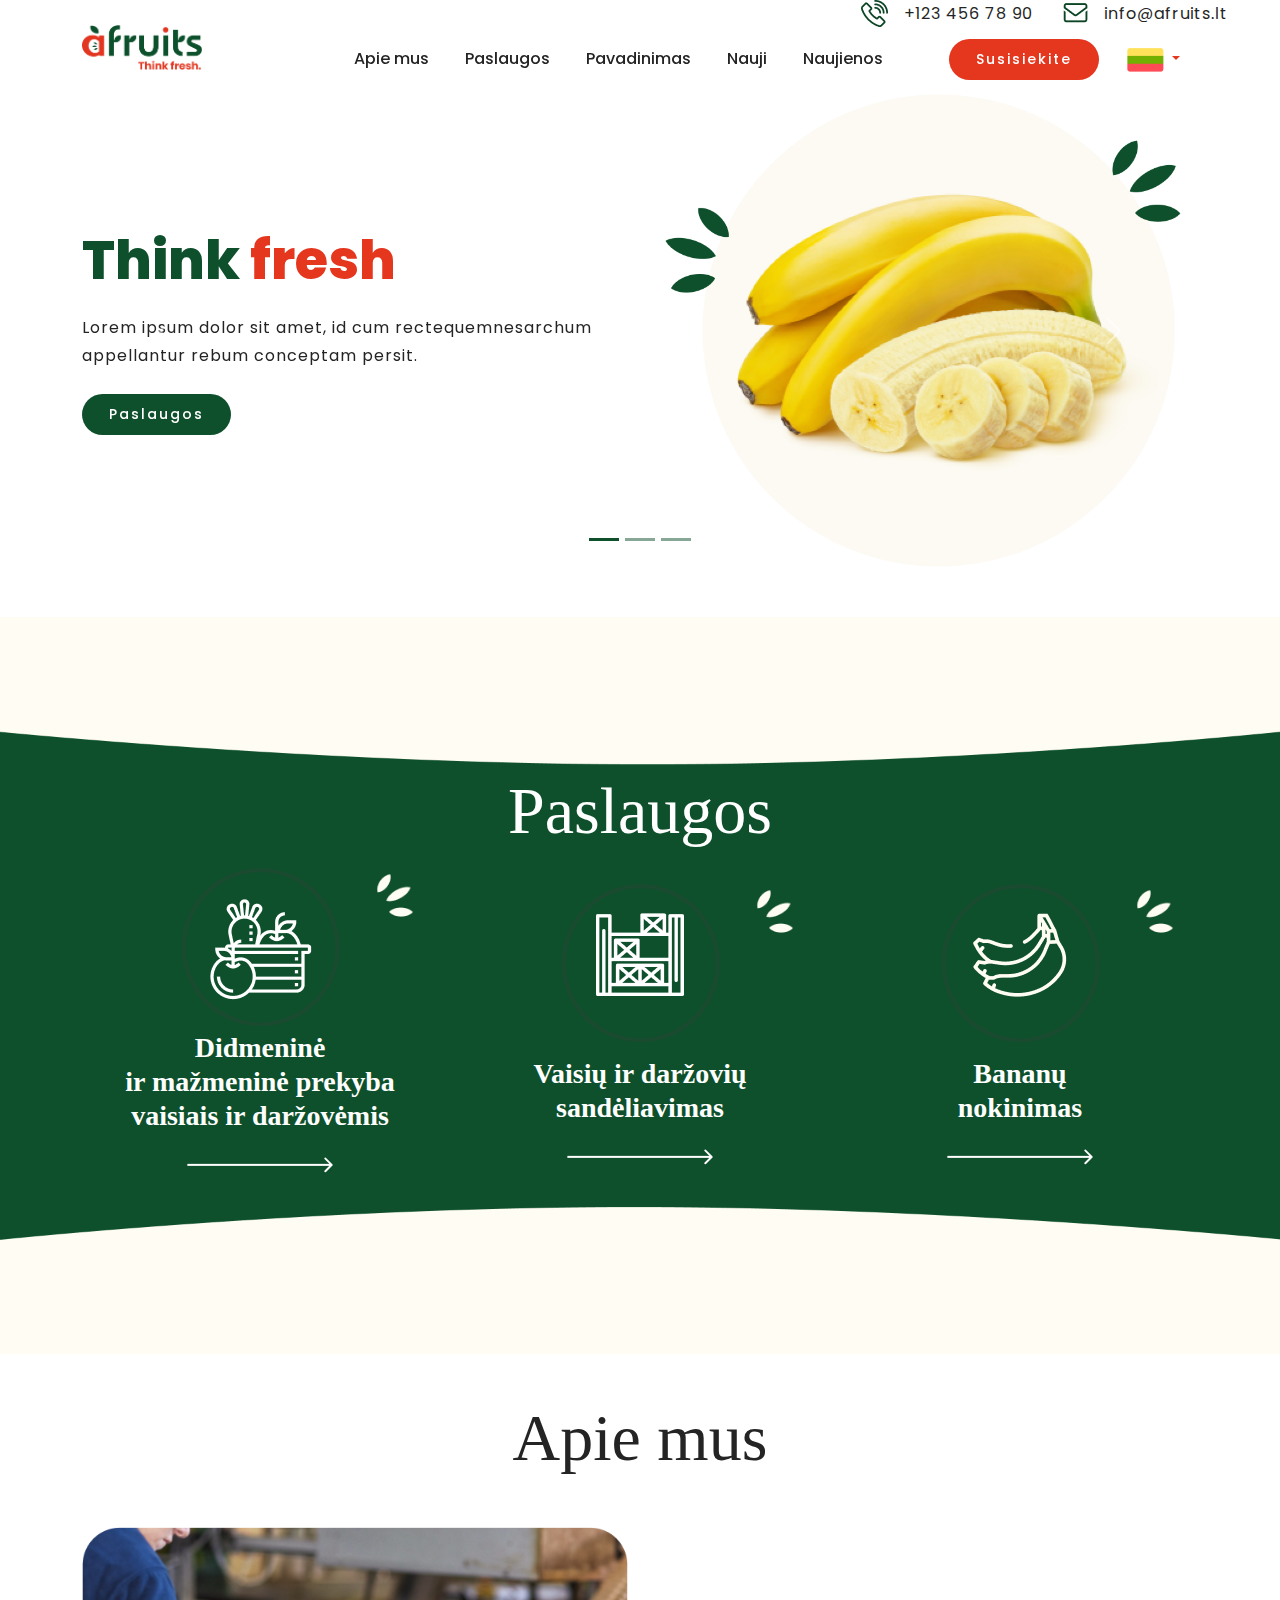
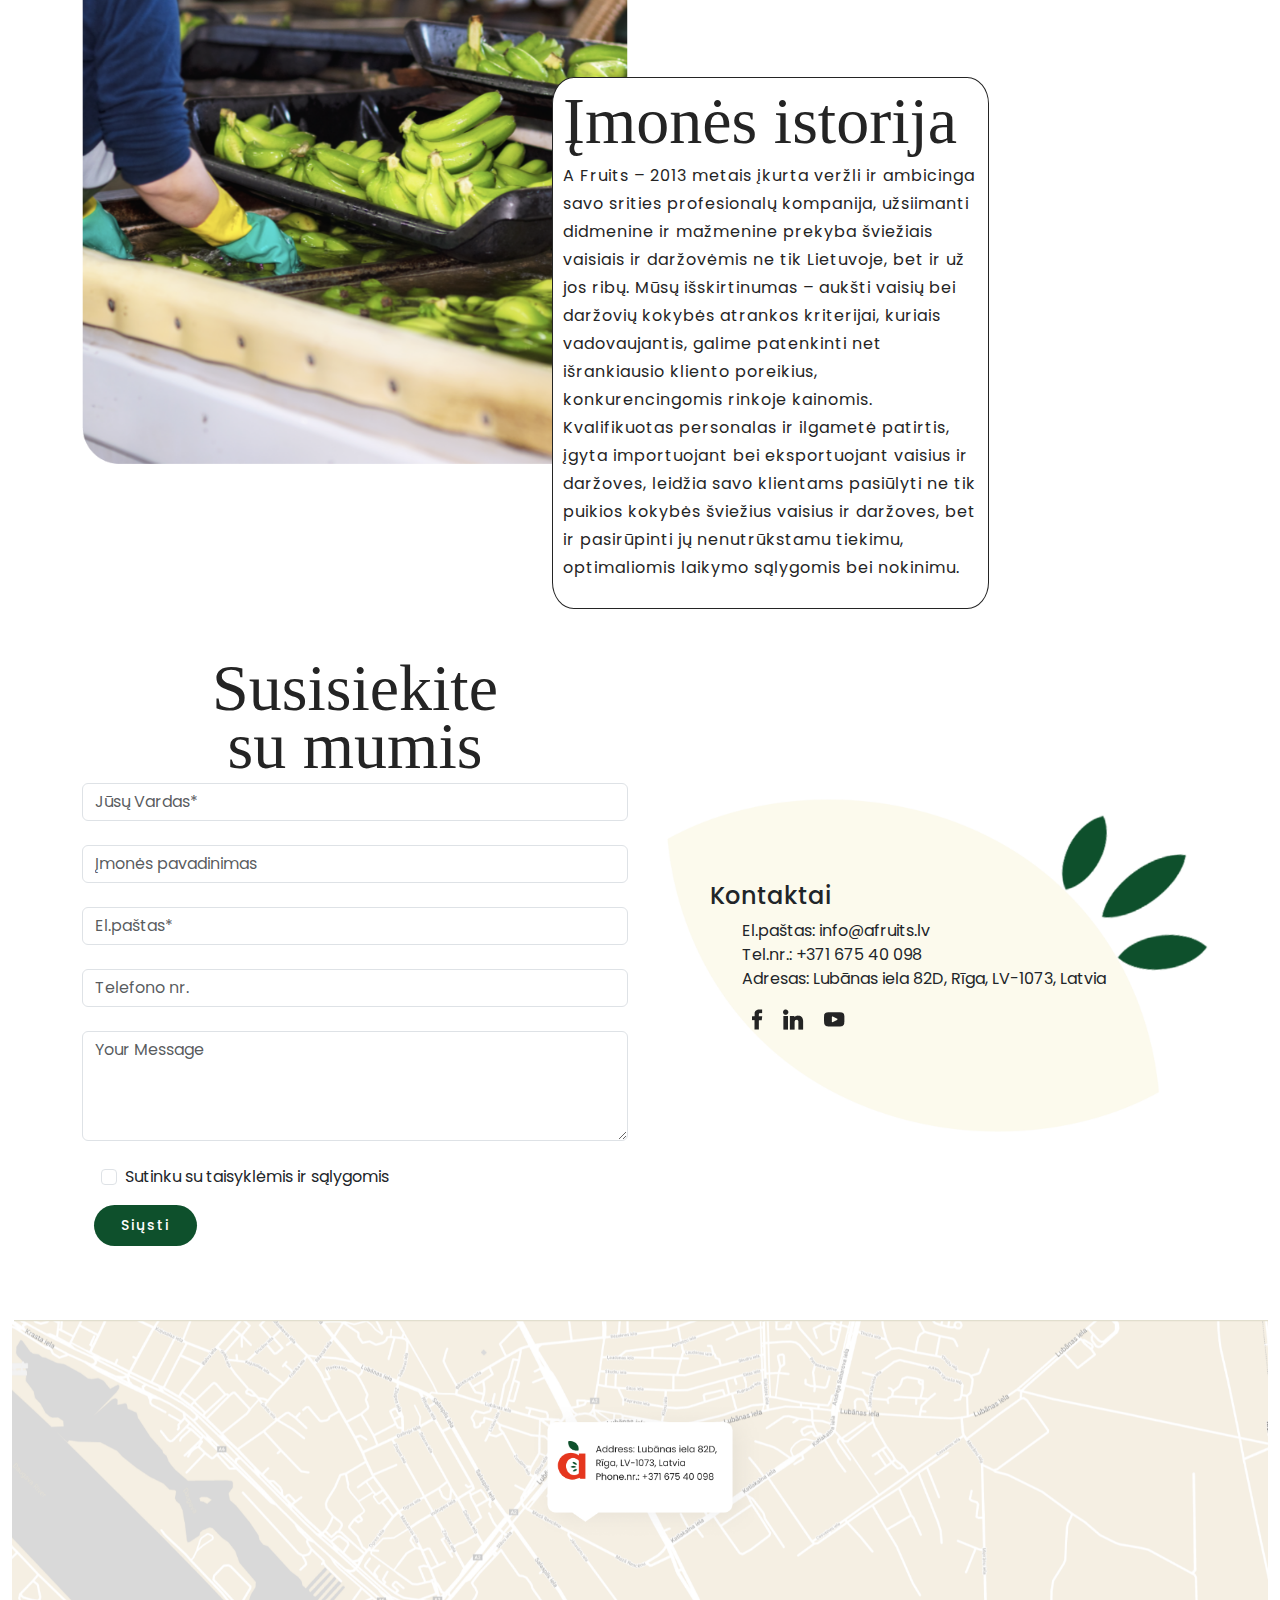
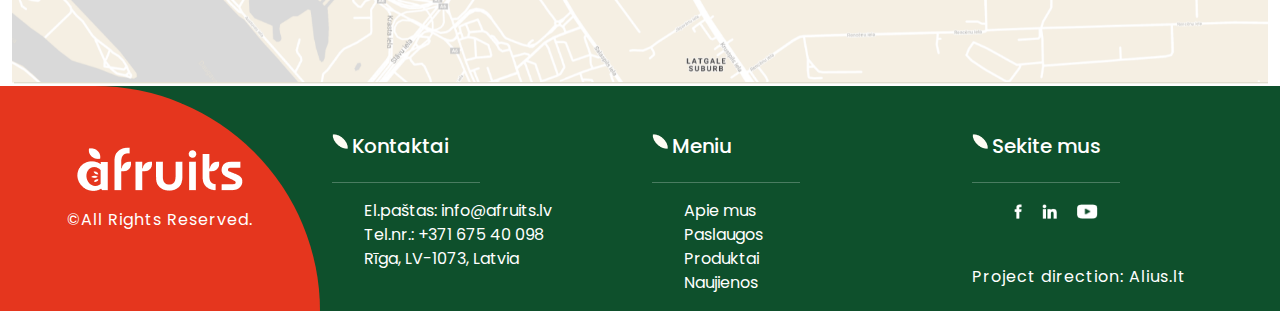
<file: index.html>
<!DOCTYPE html>
<html lang="en">

<head>
    <meta charset="UTF-8">
    <meta name="viewport" content="width=device-width, initial-scale=1.0">
    <title>Furit</title>

    <!-- FAVICON -->


    <!-- Bootstrap 5 CDN Links -->
    <link rel="stylesheet" href="https://cdnjs.cloudflare.com/ajax/libs/twitter-bootstrap/5.1.0/css/bootstrap.min.css">
    <link rel="stylesheet" href="https://cdnjs.cloudflare.com/ajax/libs/font-awesome/5.15.4/css/all.min.css">

    <!-- Custom File's Link -->
    <link rel="stylesheet" href="css/style.css">
    <link rel="stylesheet" href="./css/reponsive-style.css">

</head>

<body data-bs-spy="scroll" data-bs-target=".navbar" data-bs-offset="75">
    <!-- Navbar section -->
    <header class="header_wrapper">
        <nav class="navbar navbar-expand-lg fixed-top">
            <div class="container">
                <a class="navbar-brand" href="index.html">
                    <img src="./image/logo.png" class="img-fluid" alt="logo">
                </a>

                <button class="navbar-toggler" type="button" data-bs-toggle="collapse" data-bs-target="#navbarNav"
                    aria-controls="navbarNav" aria-expanded="false" aria-label="Toggle navigation">
                    <!-- <span class="navbar-toggler-icon"></span> -->
                    <i class="fas fa-stream navbar-toggler-icon"></i>
                </button>

                <div class="collapse navbar-collapse justify-content-md-end mt-4" id="navbarNav">
                    <ul class="navbar-nav menu-navbar-nav">
                        <li class="nav-item">
                            <a class="nav-link active" aria-current="page" href="api-mus.html">Apie mus</a>
                        </li>
                        <li class="nav-item">
                            <a class="nav-link active" aria-current="page" href="./paslaugos.html">Paslaugos</a>
                        </li>
                        <li class="nav-item">
                            <a class="nav-link active" aria-current="page" href="./pavadinimas.html">Pavadinimas</a>
                        </li>
                        <li class="nav-item">
                            <a class="nav-link" href="./nauji.html">Nauji</a>
                        </li>
                        <li class="nav-item">
                            <a class="nav-link" href="./naujienos.html">Naujienos</a>
                        </li>

                        <li class="nav-item mt-3 ms-5 mt-lg-0">
                            <a class="main-btn" href="#contact">Susisiekite </a>
                        </li>
                        <li class="nav-item dropdown">
                            <a class="nav-link dropdown-toggle" href="#" id="navbarDropdown" role="button"
                                data-bs-toggle="dropdown" aria-expanded="false">
                                <img src="./image/Group1.png" class="img-fluid" alt="">
                            </a>
                            <ul class="dropdown-menu" aria-labelledby="navbarDropdown">
                                <li><a class="dropdown-item" href="#">Action</a></li>
                                <li><a class="dropdown-item" href="#">Another action</a></li>
                                <li>
                                    <hr class="dropdown-divider">
                                </li>
                                <li><a class="dropdown-item" href="#">Something else here</a></li>
                            </ul>
                        </li>
                    </ul>
                </div>
            </div>
        </nav>
        <div id="text1" class="row">
            <div class="col-sm-12 d-flex justify-content-center justify-content-md-end">
                <i class=" d-inline  "><img src="./image/telephone 1.png" class="img-fluid" alt=""></i>
                <p class="ms-3 d-inline call">+123 456 78 90</p>
                <i class=" d-inline  "><img src="./image/message.png" class="img-fluid" alt=""></i>
                <p class="ms-3 d-inline call">info@afruits.lt</p>
            </div>
        </div>
    </header>
    <!-- Navbar section exit -->

    <!-- Banner section -->
    <section id="Apie-mus" class="banner-wrapper">
        <div class="container">
            <div id="carouselExampleIndicators" class="carousel slide" data-bs-ride="carousel">
                <div class="carousel-indicators">
                    <button type="button" data-bs-target="#carouselExampleIndicators" data-bs-slide-to="0"
                        class="active" aria-current="true" aria-label="Slide 1"></button>
                    <button type="button" data-bs-target="#carouselExampleIndicators" data-bs-slide-to="1"
                        aria-label="Slide 2"></button>
                    <button type="button" data-bs-target="#carouselExampleIndicators" data-bs-slide-to="2"
                        aria-label="Slide 3"></button>
                </div>
                <div class="carousel-inner">
                    <div class="carousel-item active">
                        <div class="row align-items-center ">
                            <div class="col-sm-6 my-5 my-md-0 text-center text-md-start">
                                <h1><span class="span1">Think</span> <span class="span2">fresh</span></h1>
                                <p class="p1">Lorem ipsum dolor sit amet, id cum rectequemnesarchum appellantur rebum
                                    conceptam persit.</p>
                                <div class="mt-4">
                                    <a class="main-btn2" href="./paslaugos.html">Paslaugos</a>
                                </div>
                            </div>
                            <div class="col-sm-6">
                                <img src="./image/Group198.png" alt="banner" class="img-fluid">
                            </div>

                        </div>
                    </div>
                    <div class="carousel-item">
                        <div class="row align-items-center ">
                            <div class="col-sm-6 my-5 my-md-0 text-center text-md-start">
                                <h1><span class="span1">Think</span> <span class="span2">fresh</span></h1>
                                <p class="p1">Lorem ipsum dolor sit amet, id cum rectequemnesarchum appellantur rebum
                                    conceptam persit.</p>
                                <div class="mt-4">
                                    <a class="main-btn2" href="./paslaugos.html">Paslaugos</a>
                                </div>
                            </div>
                            <div class="col-sm-6">
                                <img src="./image/Group198.png" alt="banner" class="img-fluid">
                            </div>

                        </div>
                    </div>
                    <div class="carousel-item">
                        <div class="row align-items-center ">
                            <div class="col-sm-6 my-5 my-md-0 text-center text-md-start">
                                <h1><span class="span1">Think</span> <span class="span2">fresh</span></h1>
                                <p class="p1">Lorem ipsum dolor sit amet, id cum rectequemnesarchum appellantur rebum
                                    conceptam persit.</p>
                                <div class="mt-4">
                                    <a class="main-btn2" href="resume/resume.docx">Paslaugos</a>
                                </div>
                            </div>
                            <div class="col-sm-6">
                                <img src="./image/Group198.png" alt="banner" class="img-fluid">
                            </div>

                        </div>
                    </div>
                </div>
                <button class="carousel-control-prev" type="button" data-bs-target="#carouselExampleIndicators"
                    data-bs-slide="prev">
                    <span class="carousel-control-prev-icon" aria-hidden="true"></span>
                    <span class="visually-hidden">Previous</span>
                </button>
                <button class="carousel-control-next" type="button" data-bs-target="#carouselExampleIndicators"
                    data-bs-slide="next">
                    <span class="carousel-control-next-icon" aria-hidden="true"></span>
                    <span class="visually-hidden">Next</span>
                </button>
            </div>
        </div>
    </section>
    <section class="curve">
        <div class="container-fluid">
            <div class="row">
                <div class="col-sm-12 pad">
                    <img src="./image/Path7826.png" class="img-fluid " alt="">
                </div>
            </div>
        </div>
    </section>
    <section id="about" class="about-wrapper py-5">
        <div class="container">
            <div class="row">
                <div class="col-sm-12  text-center">
                    <h2>Paslaugos</h2>
                </div>
            </div>
            <div class="row">
                <div class="col-md-4">
                    <div class="card">
                        <div class="card-body text-center">
                            <div class="img1">
                                <img src="./image/Ellipse 240 (1).png" class="img-fluid" alt="">
                                <div id="harvest"> <img src="./image/harvest.png" alt="harvest" class="  img-fluid">
                                </div>

                            </div>
                            <h3>Didmeninė <br> ir mažmeninė prekyba <br> vaisiais ir daržovėmis</h3>
                            <img src="./image/Arrow.png" class="img-fluid" alt="Arrow">
                        </div>
                    </div>
                </div>
                <div class="col-md-4 mt-3">
                    <div class="card">
                        <div class="card-body text-center">
                            <div class="img1">
                                <img src="./image/Ellipse 240 (1).png" class="img-fluid" alt="">
                                <div id="harvest"> <img src="./image/Vector.png" alt="harvest" class="img img-fluid">
                                </div>

                            </div>
                            <h3 class="mar">Vaisių ir daržovių <br> sandėliavimas</h3>
                            <img src="./image/Arrow.png" class="img-fluid" alt="Arrow">
                        </div>
                    </div>
                </div>
                <div class="col-md-4 mt-3">
                    <div class="card">
                        <div class="card-body text-center">
                            <div class="img1">
                                <img src="./image/Ellipse 240 (1).png" class="img-fluid" alt="">
                                <div id="harvest"> <img src="./image/path.png" alt="harvest" class="img img-fluid">
                                </div>

                            </div>

                            <h3 class="mar">Bananų <br>nokinimas</h3>
                            <img src="./image/Arrow.png" class="img-fluid" alt="Arrow">
                        </div>
                    </div>
                </div>
            </div>
        </div>
    </section>
    <section class="curve2">
        <div class="container-fluid">
            <div class="row">
                <div class="col-sm-12 pad">
                    <img src="./image/Path7827.png" class="img-fluid " alt="">
                </div>
            </div>
        </div>
    </section>
    <section class="api-wrapper">
        <div class="container">
            <div class="row">
                <div class="col-sm-12 text-center">
                    <h2>Apie mus</h2>
                </div>
            </div>
            <div class="row mt-5">
                <div class="col-md-6">
                    <img src="./image/Rectangle.png" class="img-fluid" alt="">
                </div>
                <div class="col-md-6">
                    <div id="content">
                        <h2>Įmonės istorija</h2>
                        <p>A Fruits – 2013 metais įkurta veržli ir ambicinga savo srities profesionalų kompanija,
                            užsiimanti didmenine ir mažmenine prekyba šviežiais vaisiais ir daržovėmis ne tik Lietuvoje,
                            bet ir už jos ribų.
                            Mūsų išskirtinumas – aukšti vaisių bei daržovių kokybės atrankos kriterijai, kuriais
                            vadovaujantis, galime patenkinti net išrankiausio kliento poreikius, konkurencingomis
                            rinkoje kainomis.
                            Kvalifikuotas personalas ir ilgametė patirtis, įgyta importuojant bei eksportuojant vaisius
                            ir daržoves, leidžia savo klientams pasiūlyti ne tik puikios kokybės šviežius vaisius ir
                            daržoves, bet ir pasirūpinti jų nenutrūkstamu tiekimu, optimaliomis laikymo sąlygomis bei
                            nokinimu.
                        </p>
                    </div>
                </div>
            </div>
        </div>
    </section>
    <section class="Susisiekite-wrapper">
        <div class="container">
            <div class="row">
                <div class="col-md-6 text-center">
                    <h2>Susisiekite <br>
                        su mumis</h2>
                    <form>
                        <div class="mb-4">
                            <input type="text" class="form-control" placeholder="Jūsų Vardas*" autocomplete="off">
                        </div>
                        <div class="mb-4">
                            <input type="text" class="form-control" placeholder="Įmonės pavadinimas" autocomplete="off">
                        </div>
                        <div class="mb-4">
                            <input type="text" class="form-control" placeholder="El.paštas*" autocomplete="off">
                        </div>
                        <div class="mb-4">
                            <input type="number" class="form-control" placeholder="Telefono nr." autocomplete="off">
                        </div>
                        <div class="mb-4">
                            <textarea name="" id="message" placeholder="Your Message" autocomplete="off" cols="40"
                                rows="4" class="form-control"></textarea>
                        </div>
                        <div class="form-check  mb-3">
                            <label class="form-check-label">
                                <input class="form-check-input" type="checkbox" name="remember"> Sutinku su taisyklėmis
                                ir sąlygomis
                            </label>
                        </div>
                        <div class="mb-4">
                            <a class="main-btn2" href="resume/resume.docx">Siųsti</a>
                        </div>
                    </form>
                </div>
                <div class=" img  col-md-6">
                    <h4>Kontaktai</h4>
                    <ul>
                        <li>El.paštas: info@afruits.lv</li>
                        <li> Tel.nr.: +371 675 40 098</li>
                        <li> Adresas: Lubānas iela 82D, Rīga, LV-1073, Latvia</li>
                    </ul>
                    <ul class="d-flex">
                        <li><img src="./image/XMLID.png" class="img-fluid" alt=""></li>
                        <li><img src="./image/XMLID3.png" class="img-fluid" alt=""></li>
                        <li><img src="./image/XMLID2.png" class="img-fluid" alt=""></li>
                    </ul>
                </div>
            </div>
        </div>
    </section>
    <section class="map-wrapper">
        <div class="container-fluid">
            <div class="row text-center">
                <img src="./image/MAP.png" class="img-fluid" alt="">
            </div>
        </div>
    </section>
    <footer class="footer-wrapper ">
        <div class="container-fluid">
            <div class="row  ">
                <div class=" img1 col-md-3">
                    <img src="./image/Layer.png" class="img-fluid" alt="">
                    <p>©All Rights Reserved.</p>
                </div>
                <div class="col-md-3 pt-5">
                    <div class="d-flex">
                        <img src="./image/Path2.png" class="img-fluid me-1" alt="">
                        <h5>Kontaktai</h5>
                    </div>
                    <hr>
                    <ul>
                        <li>El.paštas: info@afruits.lv</li>
                        <li>Tel.nr.: +371 675 40 098</li>
                        <li> Rīga, LV-1073, Latvia</li>
                    </ul>
                </div>
                <div class="col-md-3 pt-5">
                    <div class="d-flex">
                        <img src="./image/Path2.png" class="img-fluid me-1" alt="">
                        <h5>Meniu</h5>
                    </div>
                    <hr>
                    <ul>
                        <li>Apie mus</li>
                        <li> Paslaugos</li>
                        <li>Produktai</li>
                        <li>Naujienos</li>
                    </ul>
                </div>
                <div class=" col-md-3 pt-5">
                    <div class="d-flex">
                        <img src="./image/Path2.png" class="img-fluid me-1" alt="">
                        <h5>Sekite mus</h5>
                    </div>
                    <hr>
                    <ul class=" d-flex">
                        <li><img src="./image/XMLID_1.png" class="img-fluid" alt=""></li>
                        <li><img src="./image/XMLID_2.png" class="img-fluid" alt=""></li>
                        <li><img src="./image/XMLID_3.png" class="img-fluid" alt=""></li>
                    </ul>
                    <p>Project direction: Alius.lt</p>
                </div>
            </div>
        </div>
    </footer>
    <script src="https://cdnjs.cloudflare.com/ajax/libs/popper.js/2.9.2/umd/popper.min.js"></script>
    <script src="https://cdnjs.cloudflare.com/ajax/libs/twitter-bootstrap/5.1.0/js/bootstrap.min.js"></script>

    <!-- Custom Js Link -->
    <script src="js/main.js"></script>
</body>

</html>
</file>
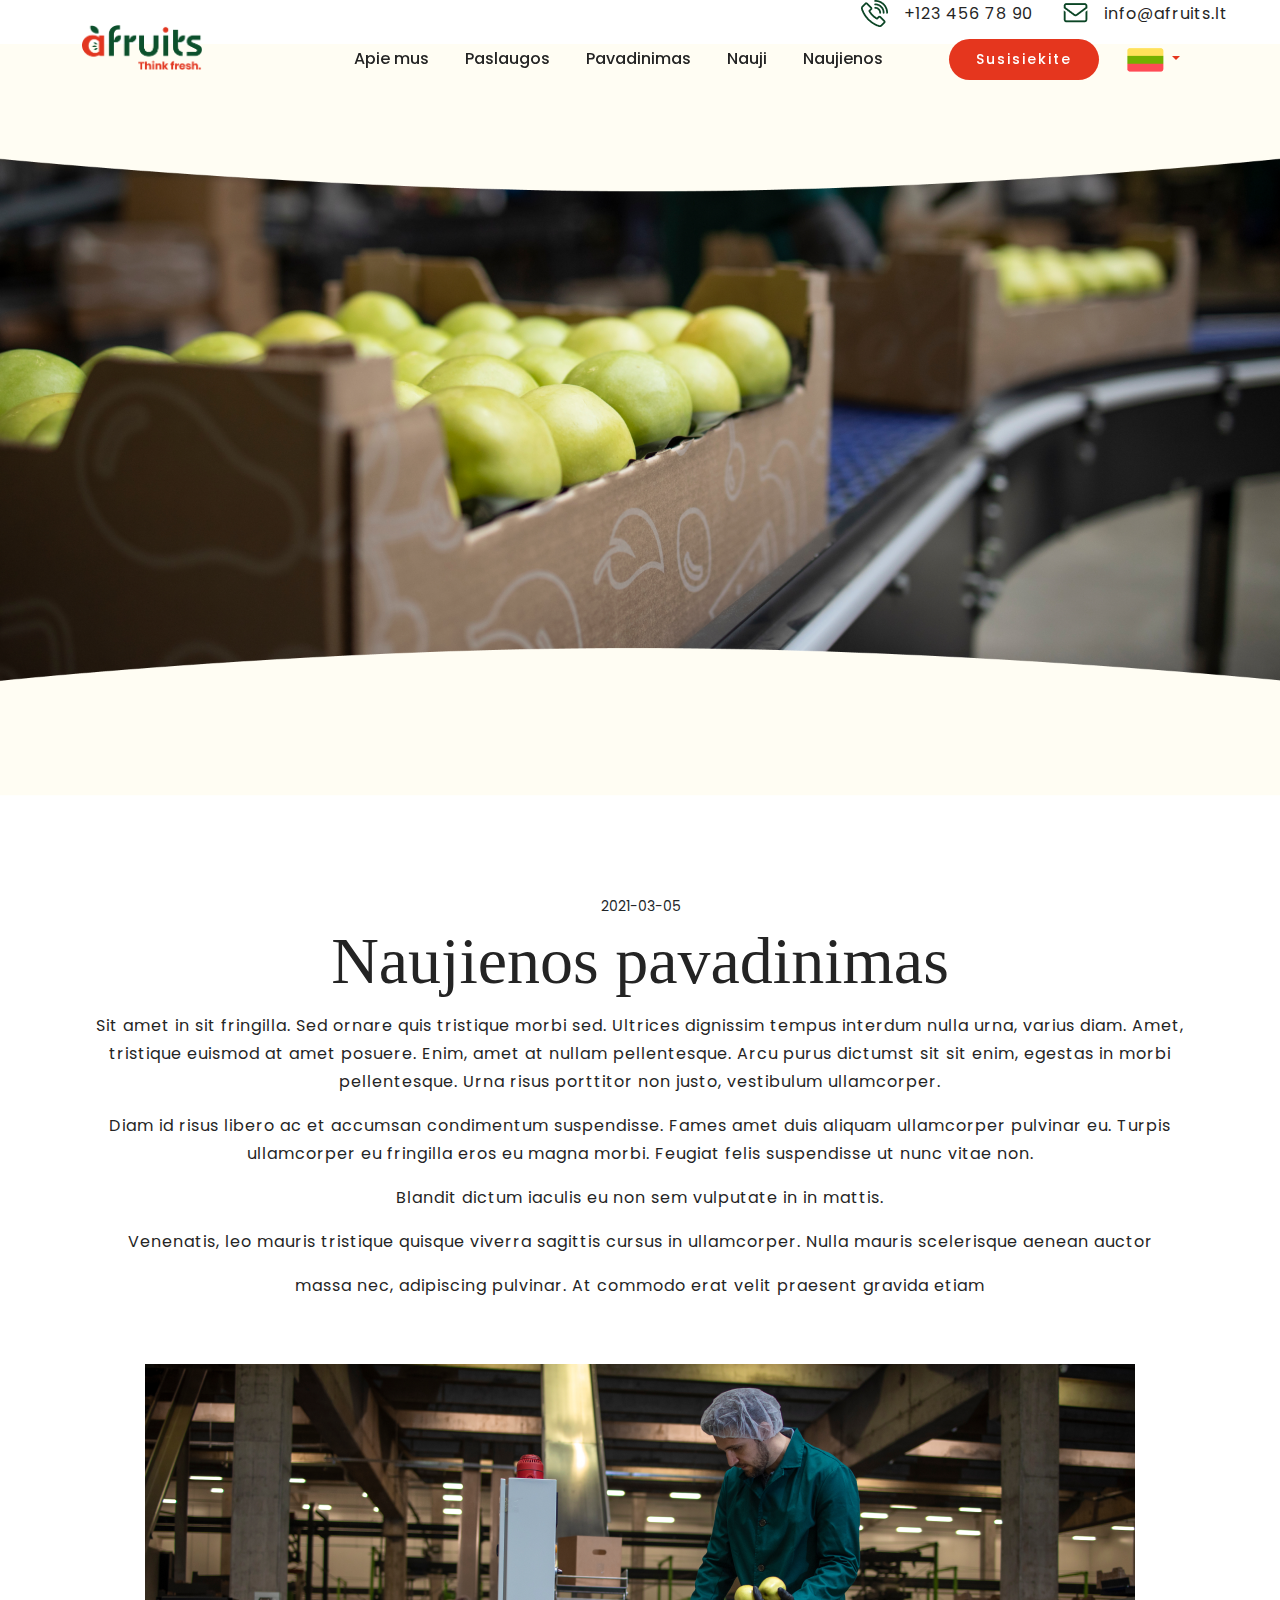
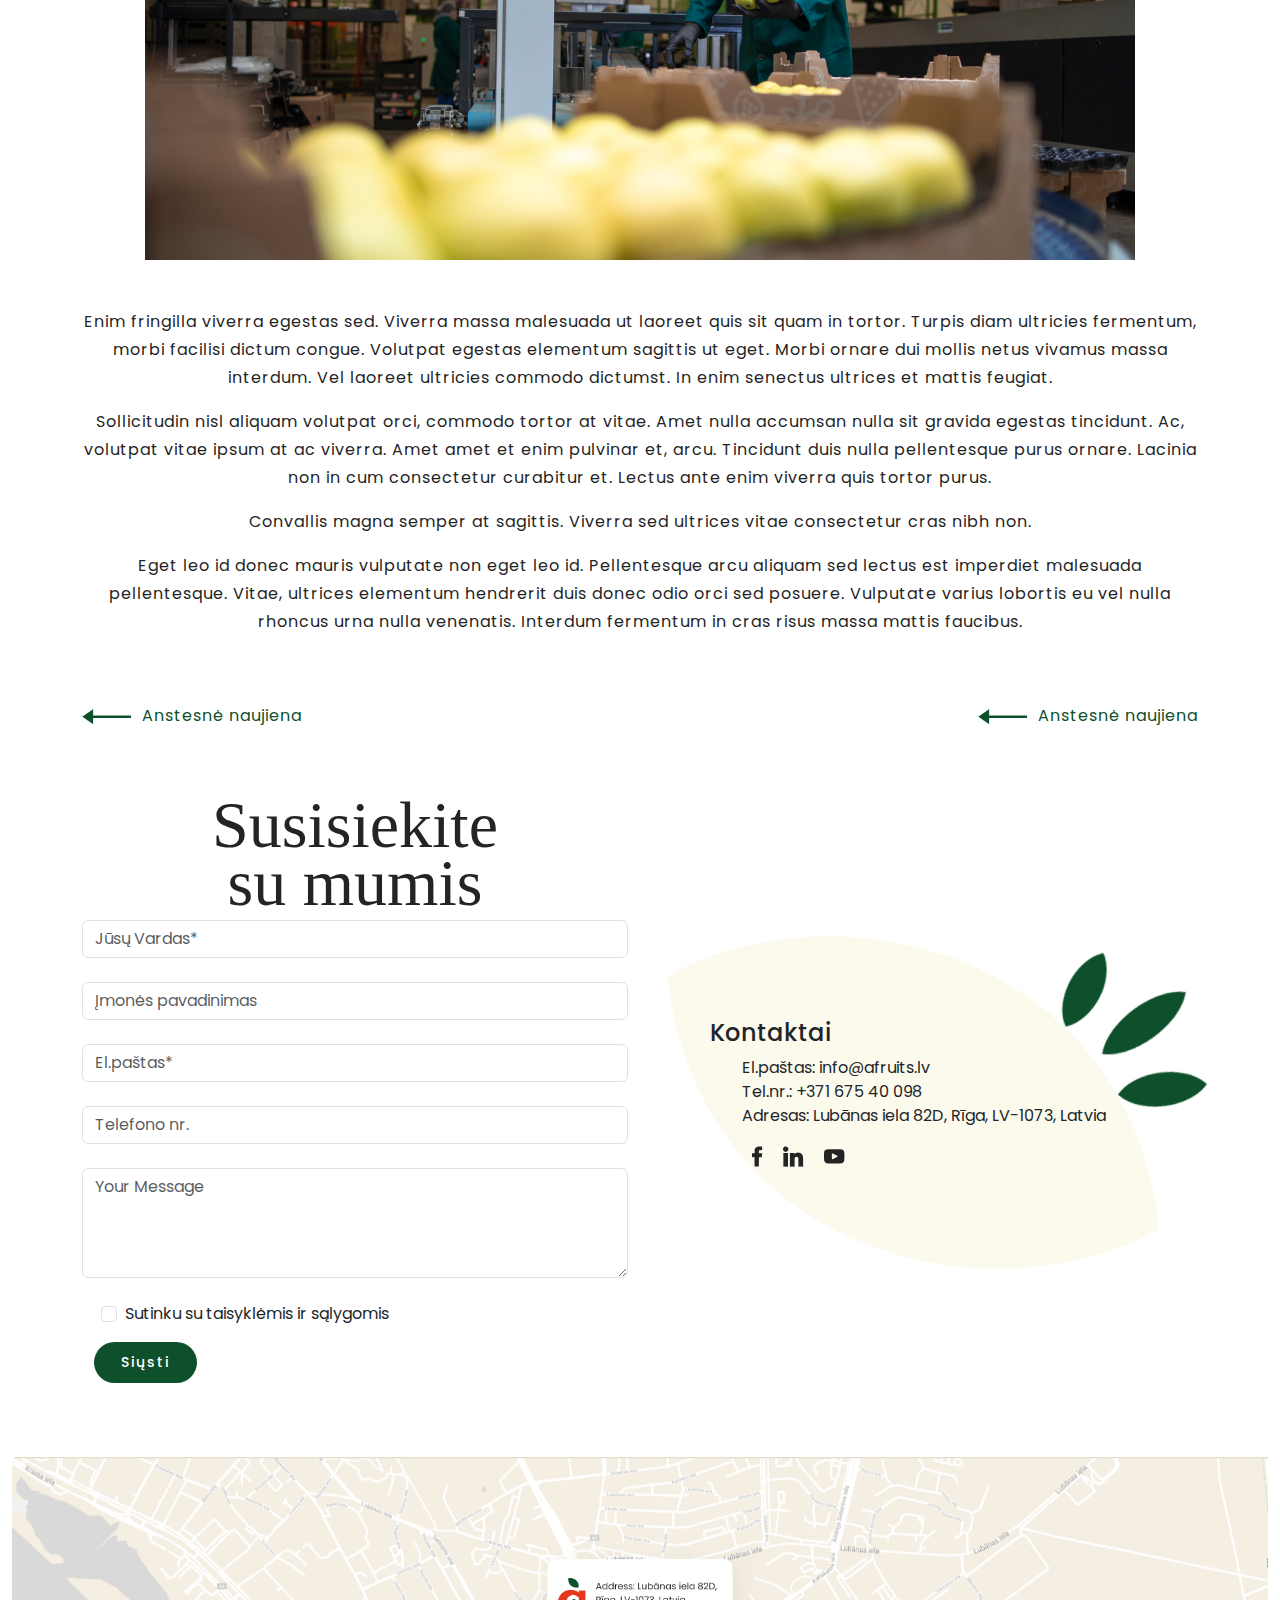
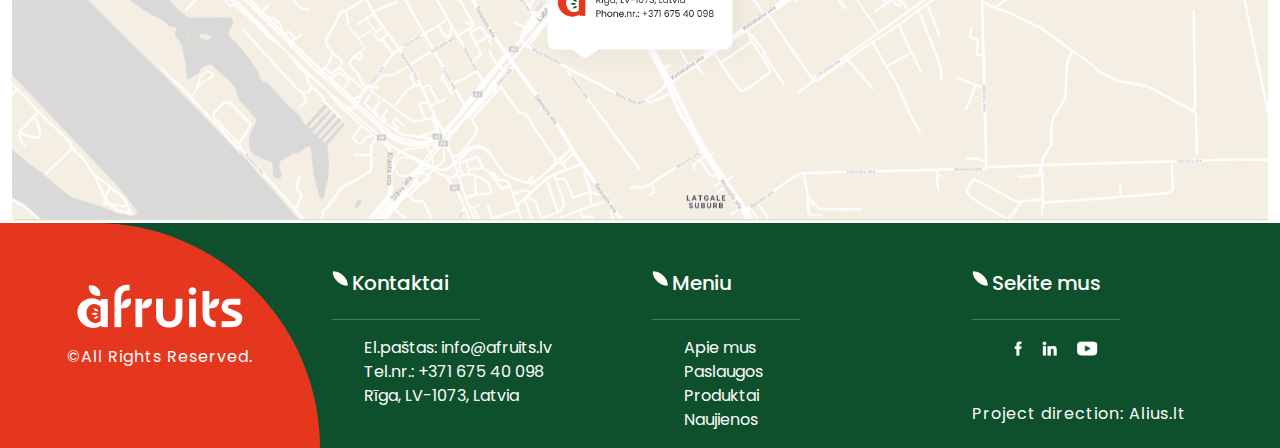
<file: nauji.html>
<!DOCTYPE html>
<html lang="en">

<head>
    <meta charset="UTF-8">
    <meta name="viewport" content="width=device-width, initial-scale=1.0">
    <title>Naujienos
    </title>

    <!-- FAVICON -->


    <!-- Bootstrap 5 CDN Links -->
    <link rel="stylesheet" href="https://cdnjs.cloudflare.com/ajax/libs/twitter-bootstrap/5.1.0/css/bootstrap.min.css">
    <link rel="stylesheet" href="https://cdnjs.cloudflare.com/ajax/libs/font-awesome/5.15.4/css/all.min.css">

    <!-- Custom File's Link -->
    <link rel="stylesheet" href="css/style.css">
    <link rel="stylesheet" href="./css/reponsive-style.css">

</head>

<body data-bs-spy="scroll" data-bs-target=".navbar" data-bs-offset="75">
    <!-- Navbar section -->
    <header class="header_wrapper">
        <nav class="navbar navbar-expand-lg fixed-top">
            <div class="container">
                <a class="navbar-brand" href="index.html">
                    <img src="./image/logo.png" class="img-fluid" alt="logo">
                </a>

                <button class="navbar-toggler" type="button" data-bs-toggle="collapse" data-bs-target="#navbarNav"
                    aria-controls="navbarNav" aria-expanded="false" aria-label="Toggle navigation">
                    <!-- <span class="navbar-toggler-icon"></span> -->
                    <i class="fas fa-stream navbar-toggler-icon"></i>
                </button>

                <div class="collapse navbar-collapse justify-content-md-end mt-4" id="navbarNav">
                    <ul class="navbar-nav menu-navbar-nav">
                        <li class="nav-item">
                            <a class="nav-link active" aria-current="page" href="api-mus.html">Apie mus</a>
                        </li>
                        <li class="nav-item">
                            <a class="nav-link active" aria-current="page" href="./paslaugos.html">Paslaugos</a>
                        </li>
                        <li class="nav-item">
                            <a class="nav-link active" aria-current="page" href="./pavadinimas.html">Pavadinimas</a>
                        </li>
                        <li class="nav-item">
                            <a class="nav-link" href="./nauji.html">Nauji</a>
                        </li>
                        <li class="nav-item">
                            <a class="nav-link" href="./naujienos.html">Naujienos</a>
                        </li>

                        <li class="nav-item mt-3 ms-5 mt-lg-0">
                            <a class="main-btn" href="#contact">Susisiekite </a>
                        </li>
                        <li class="nav-item dropdown">
                            <a class="nav-link dropdown-toggle" href="#" id="navbarDropdown" role="button"
                                data-bs-toggle="dropdown" aria-expanded="false">
                                <img src="./image/Group1.png" class="img-fluid" alt="">
                            </a>
                            <ul class="dropdown-menu" aria-labelledby="navbarDropdown">
                                <li><a class="dropdown-item" href="#">Action</a></li>
                                <li><a class="dropdown-item" href="#">Another action</a></li>
                                <li>
                                    <hr class="dropdown-divider">
                                </li>
                                <li><a class="dropdown-item" href="#">Something else here</a></li>
                            </ul>
                        </li>
                    </ul>
                </div>
            </div>
        </nav>
        <div id="text1" class="row">
            <div class="col-sm-12 d-flex justify-content-center justify-content-md-end">
                <i class=" d-inline  "><img src="./image/telephone 1.png" class="img-fluid" alt=""></i>
                <p class="ms-3 d-inline call">+123 456 78 90</p>
                <i class=" d-inline  "><img src="./image/message.png" class="img-fluid" alt=""></i>
                <p class="ms-3 d-inline call">info@afruits.lt</p>
            </div>
        </div>
    </header>
    <!-- Navbar section exit -->

    <img src="./image/Path7826.png" class="img-fluid img-cuve " alt="">
    <img src="./image/unrecognizable3.png" class="img-fluid un-img" alt="">
    <img src="./image/Path7827.png" class="img-fluid img-c1 " alt="">
    <!-- Banner section -->
    <section class="pavadinimas">
        <div class="container">
            <div class="row text-center">
                <div class="col-sm-12 mt-5 ">
                    <small>2021-03-05</small>
                    <h2>Naujienos pavadinimas
                    </h2>
                    <p>Sit amet in sit fringilla. Sed ornare quis tristique morbi sed. Ultrices dignissim tempus
                        interdum nulla urna, varius diam. Amet, tristique euismod at amet posuere. Enim, amet at nullam
                        pellentesque. Arcu purus dictumst sit sit enim, egestas in morbi pellentesque. Urna risus
                        porttitor non justo, vestibulum ullamcorper.
                    </p>
                    <p> Diam id risus libero ac et accumsan condimentum suspendisse. Fames amet duis aliquam ullamcorper
                        pulvinar eu. Turpis ullamcorper eu fringilla eros eu magna morbi. Feugiat felis suspendisse ut
                        nunc vitae non.
                    </p>
                    <p> Blandit dictum iaculis eu non sem vulputate in in mattis.</p>
                    <p> Venenatis, leo mauris tristique quisque viverra sagittis cursus in ullamcorper. Nulla mauris
                        scelerisque aenean auctor </p>
                    <p> massa nec, adipiscing pulvinar. At commodo erat velit praesent gravida etiam</p>
                </div>
            </div>
            <div class="row text-center py-5">
                <div class="col-sm-12">
                    <img src="./image/working.png" class="img-fluid" alt="">
                </div>
            </div>
            <div class="row text-center">
                <div class="col-sm-12">
                    <p>Enim fringilla viverra egestas sed. Viverra massa malesuada ut laoreet quis sit quam in tortor.
                        Turpis diam ultricies fermentum, morbi facilisi dictum congue. Volutpat egestas elementum
                        sagittis ut eget. Morbi ornare dui mollis netus vivamus massa interdum. Vel laoreet ultricies
                        commodo dictumst. In enim senectus ultrices et mattis feugiat.</p>

                    <p> Sollicitudin nisl aliquam volutpat orci, commodo tortor at vitae. Amet nulla accumsan nulla sit
                        gravida egestas tincidunt. Ac, volutpat vitae ipsum at ac viverra. Amet amet et enim pulvinar
                        et, arcu. Tincidunt duis nulla pellentesque purus ornare. Lacinia non in cum consectetur
                        curabitur et. Lectus ante enim viverra quis tortor purus.</p>

                    <p> Convallis magna semper at sagittis. Viverra sed ultrices vitae consectetur cras nibh non.</p>
                    <p> Eget leo id donec mauris vulputate non eget leo id. Pellentesque arcu aliquam sed lectus est
                        imperdiet malesuada pellentesque. Vitae, ultrices elementum hendrerit duis donec odio orci sed
                        posuere. Vulputate varius lobortis eu vel nulla rhoncus urna nulla venenatis. Interdum fermentum
                        in cras risus massa mattis faucibus.</p>
                </div>
            </div>
        </div>
    </section>
    <!-- Banner section -->
    <section class="Anstesnė">
        <div class="container">
            <div class="row">
                <div class="col-sm-12 text-start">
                    <div class="d-flex justify-content-between">
                        <p><img src="./image/Vector1.png" class="img-fluid mar" alt="">Anstesnė naujiena</p>
                        <p><img src="./image/Vector1.png" class="img-fluid mar" alt="">Anstesnė naujiena</p>
                    </div>
                </div>
            </div>
        </div>
    </section>
    <section class="Susisiekite-wrapper">
        <div class="container">
            <div class="row">
                <div class="col-md-6 text-center">
                    <h2>Susisiekite <br>
                        su mumis</h2>
                    <form>
                        <div class="mb-4">
                            <input type="text" class="form-control" placeholder="Jūsų Vardas*" autocomplete="off">
                        </div>
                        <div class="mb-4">
                            <input type="text" class="form-control" placeholder="Įmonės pavadinimas" autocomplete="off">
                        </div>
                        <div class="mb-4">
                            <input type="text" class="form-control" placeholder="El.paštas*" autocomplete="off">
                        </div>
                        <div class="mb-4">
                            <input type="number" class="form-control" placeholder="Telefono nr." autocomplete="off">
                        </div>
                        <div class="mb-4">
                            <textarea name="" id="message" placeholder="Your Message" autocomplete="off" cols="40"
                                rows="4" class="form-control"></textarea>
                        </div>
                        <div class="form-check  mb-3">
                            <label class="form-check-label">
                                <input class="form-check-input" type="checkbox" name="remember"> Sutinku su taisyklėmis
                                ir sąlygomis
                            </label>
                        </div>
                        <div class="mb-4">
                            <a class="main-btn2" href="resume/resume.docx">Siųsti</a>
                        </div>
                    </form>
                </div>
                <div class=" img  col-md-6">
                    <h4>Kontaktai</h4>
                    <ul>
                        <li>El.paštas: info@afruits.lv</li>
                        <li> Tel.nr.: +371 675 40 098</li>
                        <li> Adresas: Lubānas iela 82D, Rīga, LV-1073, Latvia</li>
                    </ul>
                    <ul class="d-flex">
                        <li><img src="./image/XMLID.png" class="img-fluid" alt=""></li>
                        <li><img src="./image/XMLID3.png" class="img-fluid" alt=""></li>
                        <li><img src="./image/XMLID2.png" class="img-fluid" alt=""></li>
                    </ul>
                </div>
            </div>
        </div>
    </section>
    <section class="map-wrapper">
        <div class="container-fluid">
            <div class="row text-center">
                <img src="./image/MAP.png" class="img-fluid" alt="">
            </div>
        </div>
    </section>
    <footer class="footer-wrapper ">
        <div class="container-fluid">
            <div class="row  ">
                <div class=" img1 col-md-3">
                    <img src="./image/Layer.png" class="img-fluid" alt="">
                    <p>©All Rights Reserved.</p>
                </div>
                <div class="col-md-3 pt-5">
                    <div class="d-flex">
                        <img src="./image/Path2.png" class="img-fluid me-1" alt="">
                        <h5>Kontaktai</h5>
                    </div>
                    <hr>
                    <ul>
                        <li>El.paštas: info@afruits.lv</li>
                        <li>Tel.nr.: +371 675 40 098</li>
                        <li> Rīga, LV-1073, Latvia</li>
                    </ul>
                </div>
                <div class="col-md-3 pt-5">
                    <div class="d-flex">
                        <img src="./image/Path2.png" class="img-fluid me-1" alt="">
                        <h5>Meniu</h5>
                    </div>
                    <hr>
                    <ul>
                        <li>Apie mus</li>
                        <li> Paslaugos</li>
                        <li>Produktai</li>
                        <li>Naujienos</li>
                    </ul>
                </div>
                <div class=" col-md-3 pt-5">
                    <div class="d-flex">
                        <img src="./image/Path2.png" class="img-fluid me-1" alt="">
                        <h5>Sekite mus</h5>
                    </div>
                    <hr>
                    <ul class=" d-flex">
                        <li><img src="./image/XMLID_1.png" class="img-fluid" alt=""></li>
                        <li><img src="./image/XMLID_2.png" class="img-fluid" alt=""></li>
                        <li><img src="./image/XMLID_3.png" class="img-fluid" alt=""></li>
                    </ul>
                    <p>Project direction: Alius.lt</p>
                </div>
            </div>
        </div>
    </footer>
    <script src="https://cdnjs.cloudflare.com/ajax/libs/popper.js/2.9.2/umd/popper.min.js"></script>
    <script src="https://cdnjs.cloudflare.com/ajax/libs/twitter-bootstrap/5.1.0/js/bootstrap.min.js"></script>

    <!-- Custom Js Link -->
    <script src="js/main.js"></script>
</body>

</html>
</file>
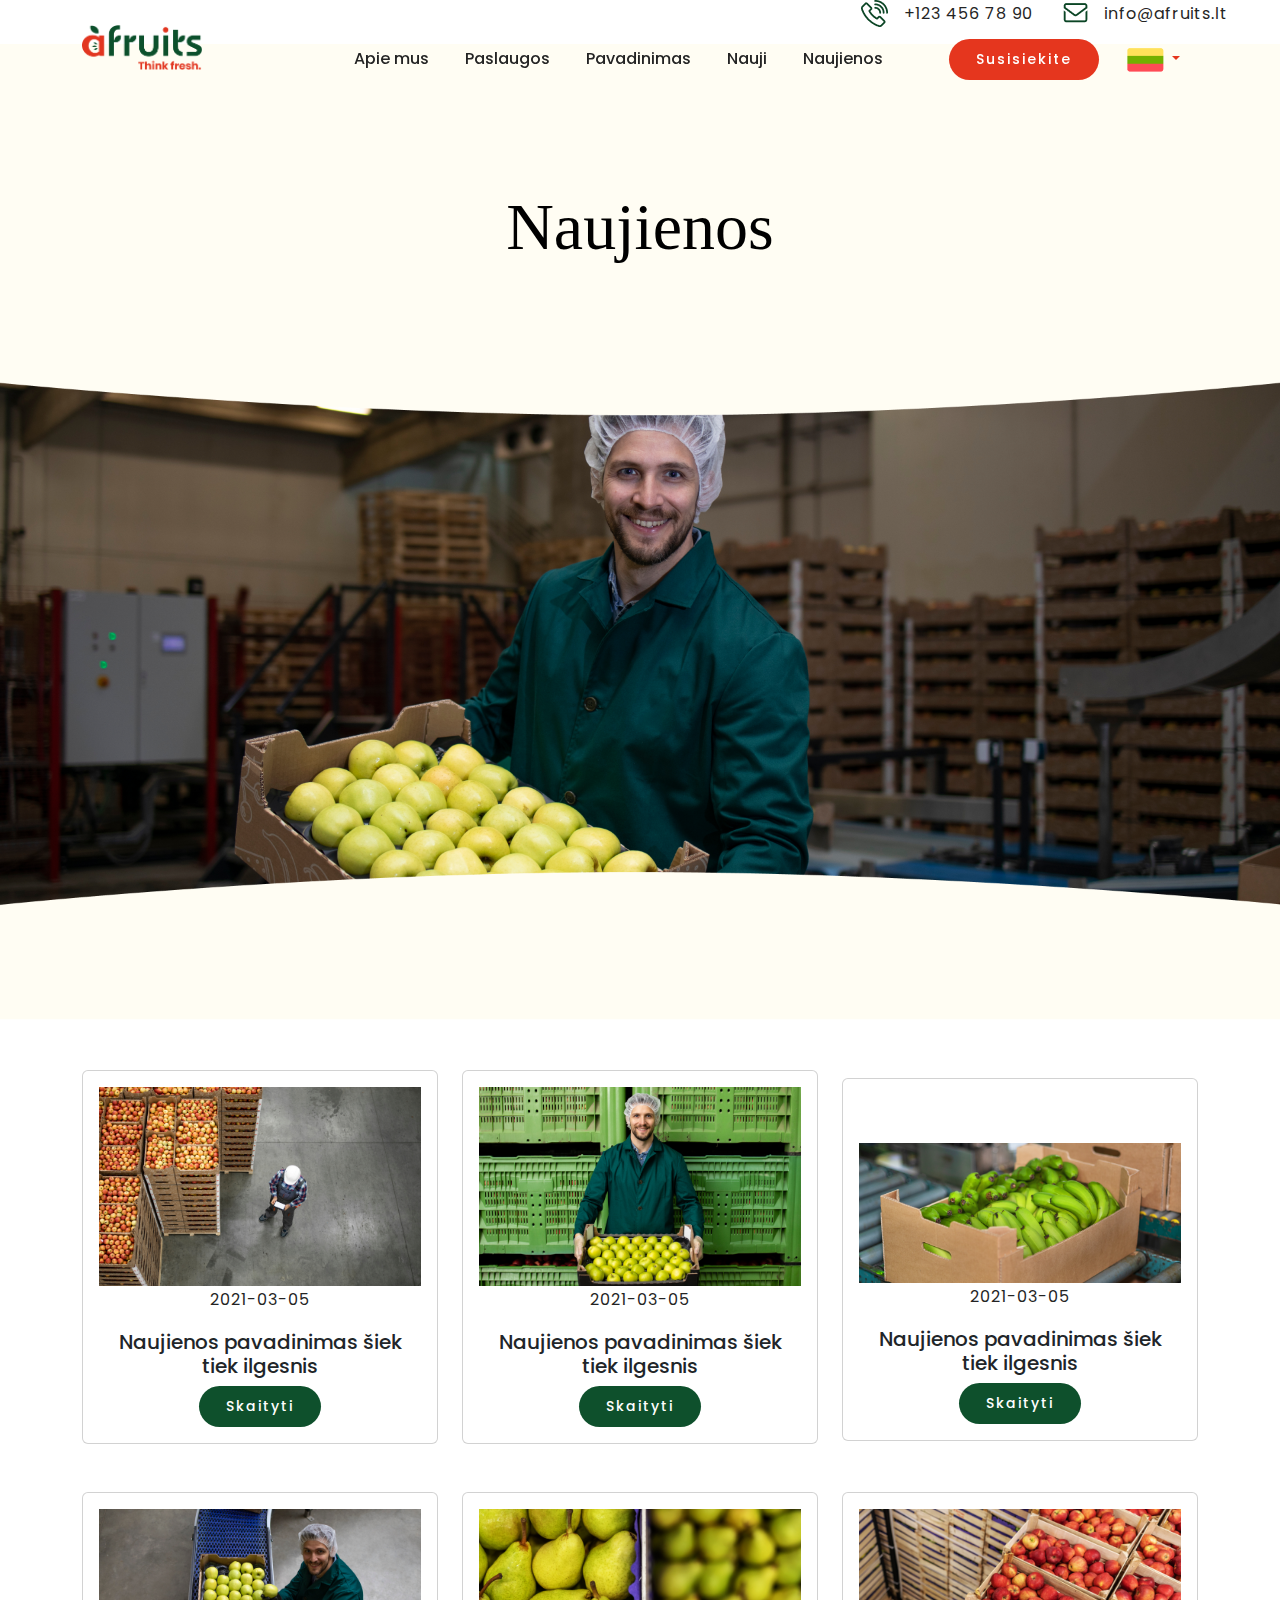
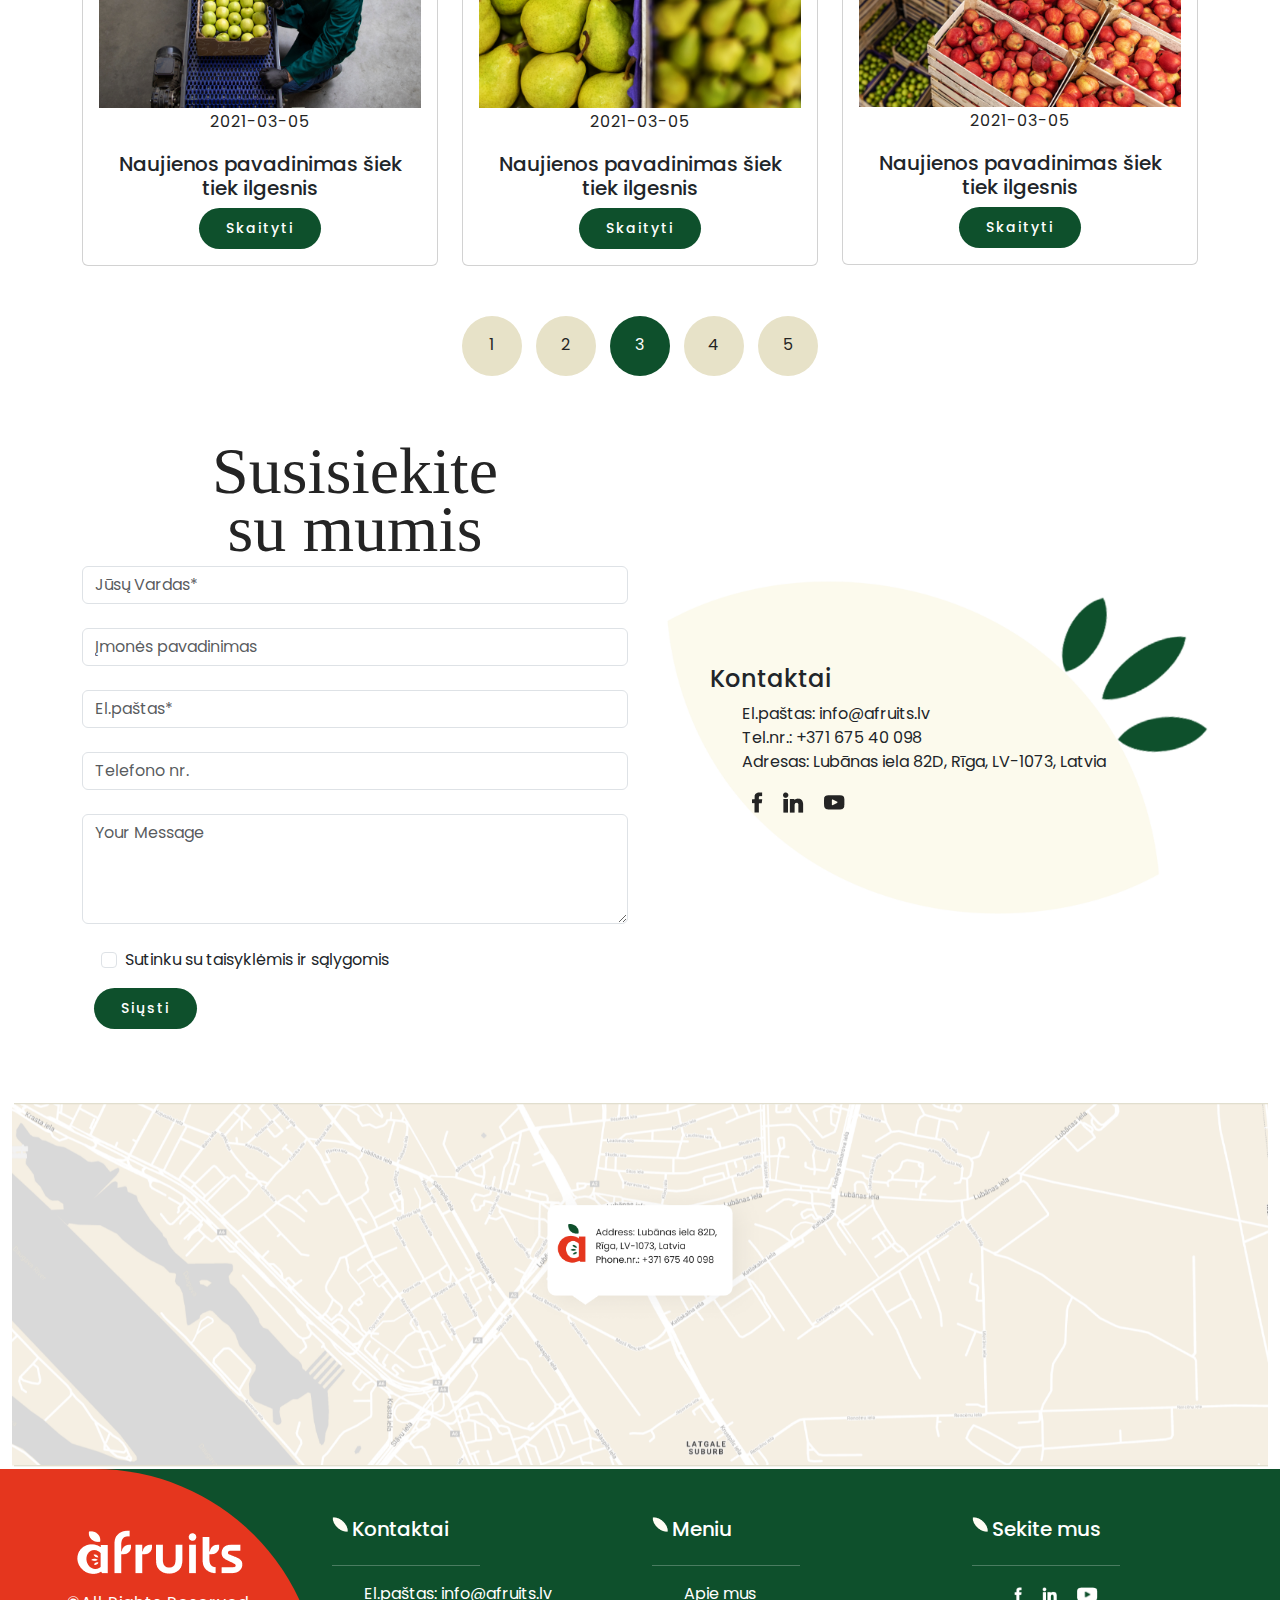
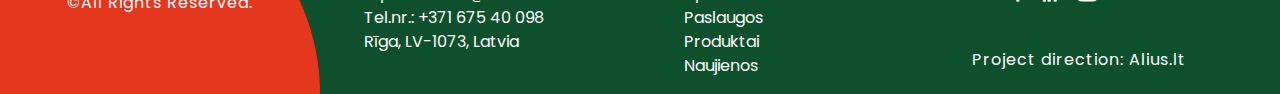
<file: naujienos.html>
<!DOCTYPE html>
<html lang="en">

<head>
    <meta charset="UTF-8">
    <meta name="viewport" content="width=device-width, initial-scale=1.0">
    <title>Naujienos
    </title>

    <!-- FAVICON -->


    <!-- Bootstrap 5 CDN Links -->
    <link rel="stylesheet" href="https://cdnjs.cloudflare.com/ajax/libs/twitter-bootstrap/5.1.0/css/bootstrap.min.css">
    <link rel="stylesheet" href="https://cdnjs.cloudflare.com/ajax/libs/font-awesome/5.15.4/css/all.min.css">

    <!-- Custom File's Link -->
    <link rel="stylesheet" href="css/style.css">
    <link rel="stylesheet" href="./css/reponsive-style.css">

</head>

<body data-bs-spy="scroll" data-bs-target=".navbar" data-bs-offset="75">
    <!-- Navbar section -->
    <header class="header_wrapper">
        <nav class="navbar navbar-expand-lg fixed-top">
            <div class="container">
                <a class="navbar-brand" href="index.html">
                    <img src="./image/logo.png" class="img-fluid" alt="logo">
                </a>

                <button class="navbar-toggler" type="button" data-bs-toggle="collapse" data-bs-target="#navbarNav"
                    aria-controls="navbarNav" aria-expanded="false" aria-label="Toggle navigation">
                    <!-- <span class="navbar-toggler-icon"></span> -->
                    <i class="fas fa-stream navbar-toggler-icon"></i>
                </button>

                <div class="collapse navbar-collapse justify-content-md-end mt-4" id="navbarNav">
                    <ul class="navbar-nav menu-navbar-nav">
                        <li class="nav-item">
                            <a class="nav-link active" aria-current="page" href="api-mus.html">Apie mus</a>
                        </li>
                        <li class="nav-item">
                            <a class="nav-link active" aria-current="page" href="./paslaugos.html">Paslaugos</a>
                        </li>
                        <li class="nav-item">
                            <a class="nav-link active" aria-current="page" href="./pavadinimas.html">Pavadinimas</a>
                        </li>
                        <li class="nav-item">
                            <a class="nav-link" href="./nauji.html">Nauji</a>
                        </li>
                        <li class="nav-item">
                            <a class="nav-link" href="./naujienos.html">Naujienos</a>
                        </li>

                        <li class="nav-item mt-3 ms-5 mt-lg-0">
                            <a class="main-btn" href="#contact">Susisiekite </a>
                        </li>
                        <li class="nav-item dropdown">
                            <a class="nav-link dropdown-toggle" href="#" id="navbarDropdown" role="button"
                                data-bs-toggle="dropdown" aria-expanded="false">
                                <img src="./image/Group1.png" class="img-fluid" alt="">
                            </a>
                            <ul class="dropdown-menu" aria-labelledby="navbarDropdown">
                                <li><a class="dropdown-item" href="#">Action</a></li>
                                <li><a class="dropdown-item" href="#">Another action</a></li>
                                <li>
                                    <hr class="dropdown-divider">
                                </li>
                                <li><a class="dropdown-item" href="#">Something else here</a></li>
                            </ul>
                        </li>
                    </ul>
                </div>
            </div>
        </nav>
        <div id="text1" class="row">
            <div class="col-sm-12 d-flex justify-content-center justify-content-md-end">
                <i class=" d-inline  "><img src="./image/telephone 1.png" class="img-fluid" alt=""></i>
                <p class="ms-3 d-inline call">+123 456 78 90</p>
                <i class=" d-inline  "><img src="./image/message.png" class="img-fluid" alt=""></i>
                <p class="ms-3 d-inline call">info@afruits.lt</p>
            </div>
        </div>
    </header>
    <!-- Navbar section exit -->
    <section class="about-api">
        <div class="container">
            <div class="row">
                <div class="col-sm-12 text-center">
                    <h2>Naujienos
                    </h2>
                </div>
            </div>
        </div>
    </section>
    <img src="./image/Path7826.png" class="img-fluid img-cuve " alt="">
    <img src="./image/unrecognizable2.png" class="img-fluid un-img" alt="">
    <img src="./image/Path7827.png" class="img-fluid img-c1 " alt="">
    <!-- Banner section -->
    <section class="services">
        <div class="container">
            <div class="row text-center">
                <div class="col-md-4">
                    <div class="card">
                        <div class="card-body text-center">
                            <img src="./image/portrait1.png" class="img-fluid" alt="">
                            <p>2021-03-05</p>
                            <h5>Naujienos pavadinimas
                                šiek tiek ilgesnis</h5>
                            <a class="main-btn2" href="#contact">Skaityti </a>
                        </div>
                    </div>
                </div>
                <div class="col-md-4">
                    <div class="card">
                        <div class="card-body text-center">
                            <img src="./image/portrait2.png" class="img-fluid" alt="">
                            <p>2021-03-05</p>
                            <h5>Naujienos pavadinimas
                                šiek tiek ilgesnis</h5>
                            <a class="main-btn2" href="#contact">Skaityti </a>
                        </div>
                    </div>
                </div>
                <div class="col-md-4 mt-2">
                    <div class="card">
                        <div class="card-body mt-5 text-center">
                            <img src="./image/portrait.png" class="img-fluid" alt="">
                            <p>2021-03-05</p>
                            <h5>Naujienos pavadinimas
                                šiek tiek ilgesnis</h5>
                            <a class="main-btn2" href="#contact">Skaityti </a>
                        </div>
                    </div>
                </div>

            </div>
            <div class="row text-center mt-5">
                <div class="col-md-4">
                    <div class="card">
                        <div class="card-body text-center">
                            <img src="./image/portrait3.png" class="img-fluid" alt="">
                            <p>2021-03-05</p>
                            <h5>Naujienos pavadinimas
                                šiek tiek ilgesnis</h5>
                            <a class="main-btn2" href="#contact">Skaityti </a>
                        </div>
                    </div>
                </div>
                <div class="col-md-4">
                    <div class="card">
                        <div class="card-body text-center">
                            <img src="./image/portrait4.png" class="img-fluid" alt="">
                            <p>2021-03-05</p>
                            <h5>Naujienos pavadinimas
                                šiek tiek ilgesnis</h5>
                            <a class="main-btn2" href="#contact">Skaityti </a>
                        </div>
                    </div>
                </div>
                <div class="col-md-4">
                    <div class="card">
                        <div class="card-body text-center">
                            <img src="./image/portrait5.png" class="img-fluid" alt="">
                            <p>2021-03-05</p>
                            <h5>Naujienos pavadinimas
                                šiek tiek ilgesnis</h5>
                            <a class="main-btn2" href="#contact">Skaityti </a>
                        </div>
                    </div>
                </div>
            </div>
        </div>
    </section>
    <section class="paging">
        <div class="container">

            <div class="row">
                <div class="col-sm-12">
                    <div class="d-flex justify-content-center">
                        <p class="one">1</p>
                        <p class="one">2</p>
                        <p class="one three">3</p>
                        <p class="one">4</p>
                        <p class="one"> 5</p>
                    </div>
                </div>
            </div>
        </div>
    </section>
    <section class="Susisiekite-wrapper">
        <div class="container">
            <div class="row">
                <div class="col-md-6 text-center">
                    <h2>Susisiekite <br>
                        su mumis</h2>
                    <form>
                        <div class="mb-4">
                            <input type="text" class="form-control" placeholder="Jūsų Vardas*" autocomplete="off">
                        </div>
                        <div class="mb-4">
                            <input type="text" class="form-control" placeholder="Įmonės pavadinimas" autocomplete="off">
                        </div>
                        <div class="mb-4">
                            <input type="text" class="form-control" placeholder="El.paštas*" autocomplete="off">
                        </div>
                        <div class="mb-4">
                            <input type="number" class="form-control" placeholder="Telefono nr." autocomplete="off">
                        </div>
                        <div class="mb-4">
                            <textarea name="" id="message" placeholder="Your Message" autocomplete="off" cols="40"
                                rows="4" class="form-control"></textarea>
                        </div>
                        <div class="form-check  mb-3">
                            <label class="form-check-label">
                                <input class="form-check-input" type="checkbox" name="remember"> Sutinku su taisyklėmis
                                ir sąlygomis
                            </label>
                        </div>
                        <div class="mb-4">
                            <a class="main-btn2" href="resume/resume.docx">Siųsti</a>
                        </div>
                    </form>
                </div>
                <div class=" img  col-md-6">
                    <h4>Kontaktai</h4>
                    <ul>
                        <li>El.paštas: info@afruits.lv</li>
                        <li> Tel.nr.: +371 675 40 098</li>
                        <li> Adresas: Lubānas iela 82D, Rīga, LV-1073, Latvia</li>
                    </ul>
                    <ul class="d-flex">
                        <li><img src="./image/XMLID.png" class="img-fluid" alt=""></li>
                        <li><img src="./image/XMLID3.png" class="img-fluid" alt=""></li>
                        <li><img src="./image/XMLID2.png" class="img-fluid" alt=""></li>
                    </ul>
                </div>
            </div>
        </div>
    </section>
    <section class="map-wrapper">
        <div class="container-fluid">
            <div class="row text-center">
                <img src="./image/MAP.png" class="img-fluid" alt="">
            </div>
        </div>
    </section>
    <footer class="footer-wrapper ">
        <div class="container-fluid">
            <div class="row  ">
                <div class=" img1 col-md-3">
                    <img src="./image/Layer.png" class="img-fluid" alt="">
                    <p>©All Rights Reserved.</p>
                </div>
                <div class="col-md-3 pt-5">
                    <div class="d-flex">
                        <img src="./image/Path2.png" class="img-fluid me-1" alt="">
                        <h5>Kontaktai</h5>
                    </div>
                    <hr>
                    <ul>
                        <li>El.paštas: info@afruits.lv</li>
                        <li>Tel.nr.: +371 675 40 098</li>
                        <li> Rīga, LV-1073, Latvia</li>
                    </ul>
                </div>
                <div class="col-md-3 pt-5">
                    <div class="d-flex">
                        <img src="./image/Path2.png" class="img-fluid me-1" alt="">
                        <h5>Meniu</h5>
                    </div>
                    <hr>
                    <ul>
                        <li>Apie mus</li>
                        <li> Paslaugos</li>
                        <li>Produktai</li>
                        <li>Naujienos</li>
                    </ul>
                </div>
                <div class=" col-md-3 pt-5">
                    <div class="d-flex">
                        <img src="./image/Path2.png" class="img-fluid me-1" alt="">
                        <h5>Sekite mus</h5>
                    </div>
                    <hr>
                    <ul class=" d-flex">
                        <li><img src="./image/XMLID_1.png" class="img-fluid" alt=""></li>
                        <li><img src="./image/XMLID_2.png" class="img-fluid" alt=""></li>
                        <li><img src="./image/XMLID_3.png" class="img-fluid" alt=""></li>
                    </ul>
                    <p>Project direction: Alius.lt</p>
                </div>
            </div>
        </div>
    </footer>
    <script src="https://cdnjs.cloudflare.com/ajax/libs/popper.js/2.9.2/umd/popper.min.js"></script>
    <script src="https://cdnjs.cloudflare.com/ajax/libs/twitter-bootstrap/5.1.0/js/bootstrap.min.js"></script>

    <!-- Custom Js Link -->
    <script src="js/main.js"></script>
</body>

</html>
</file>
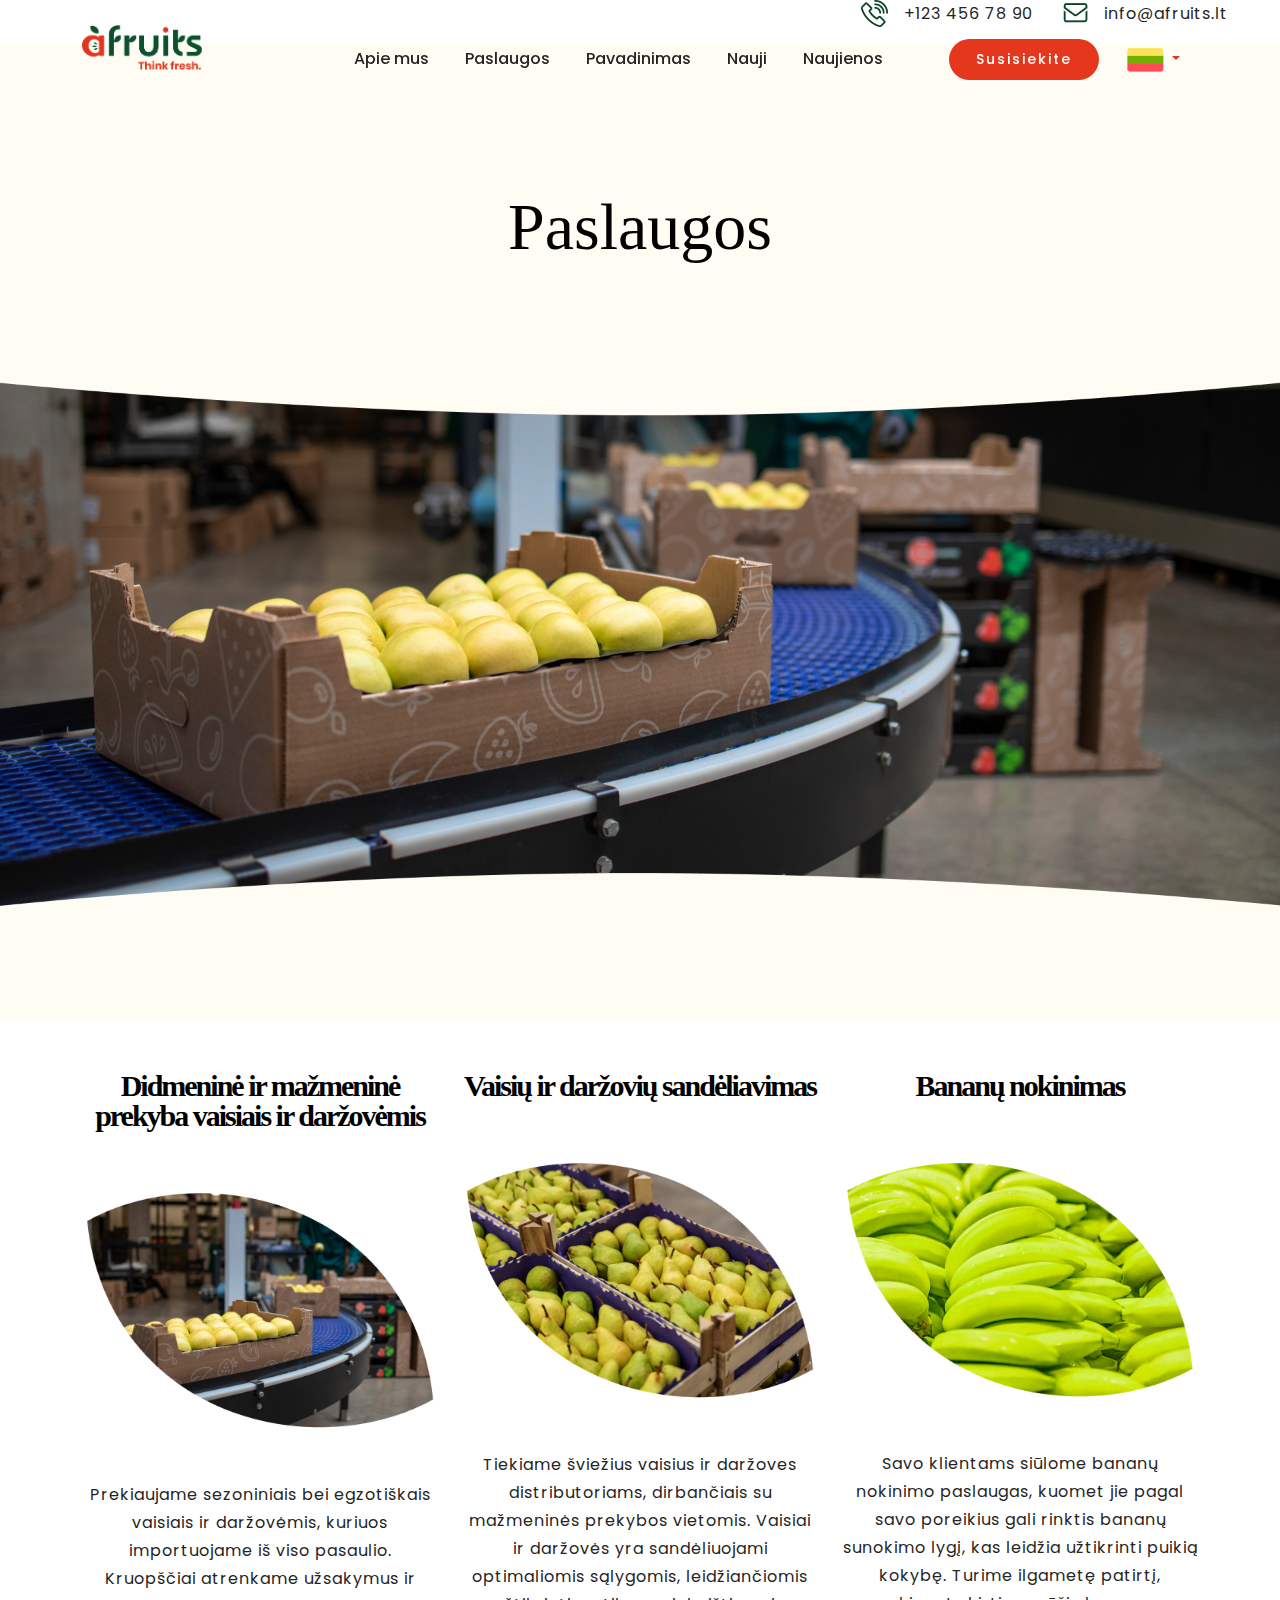
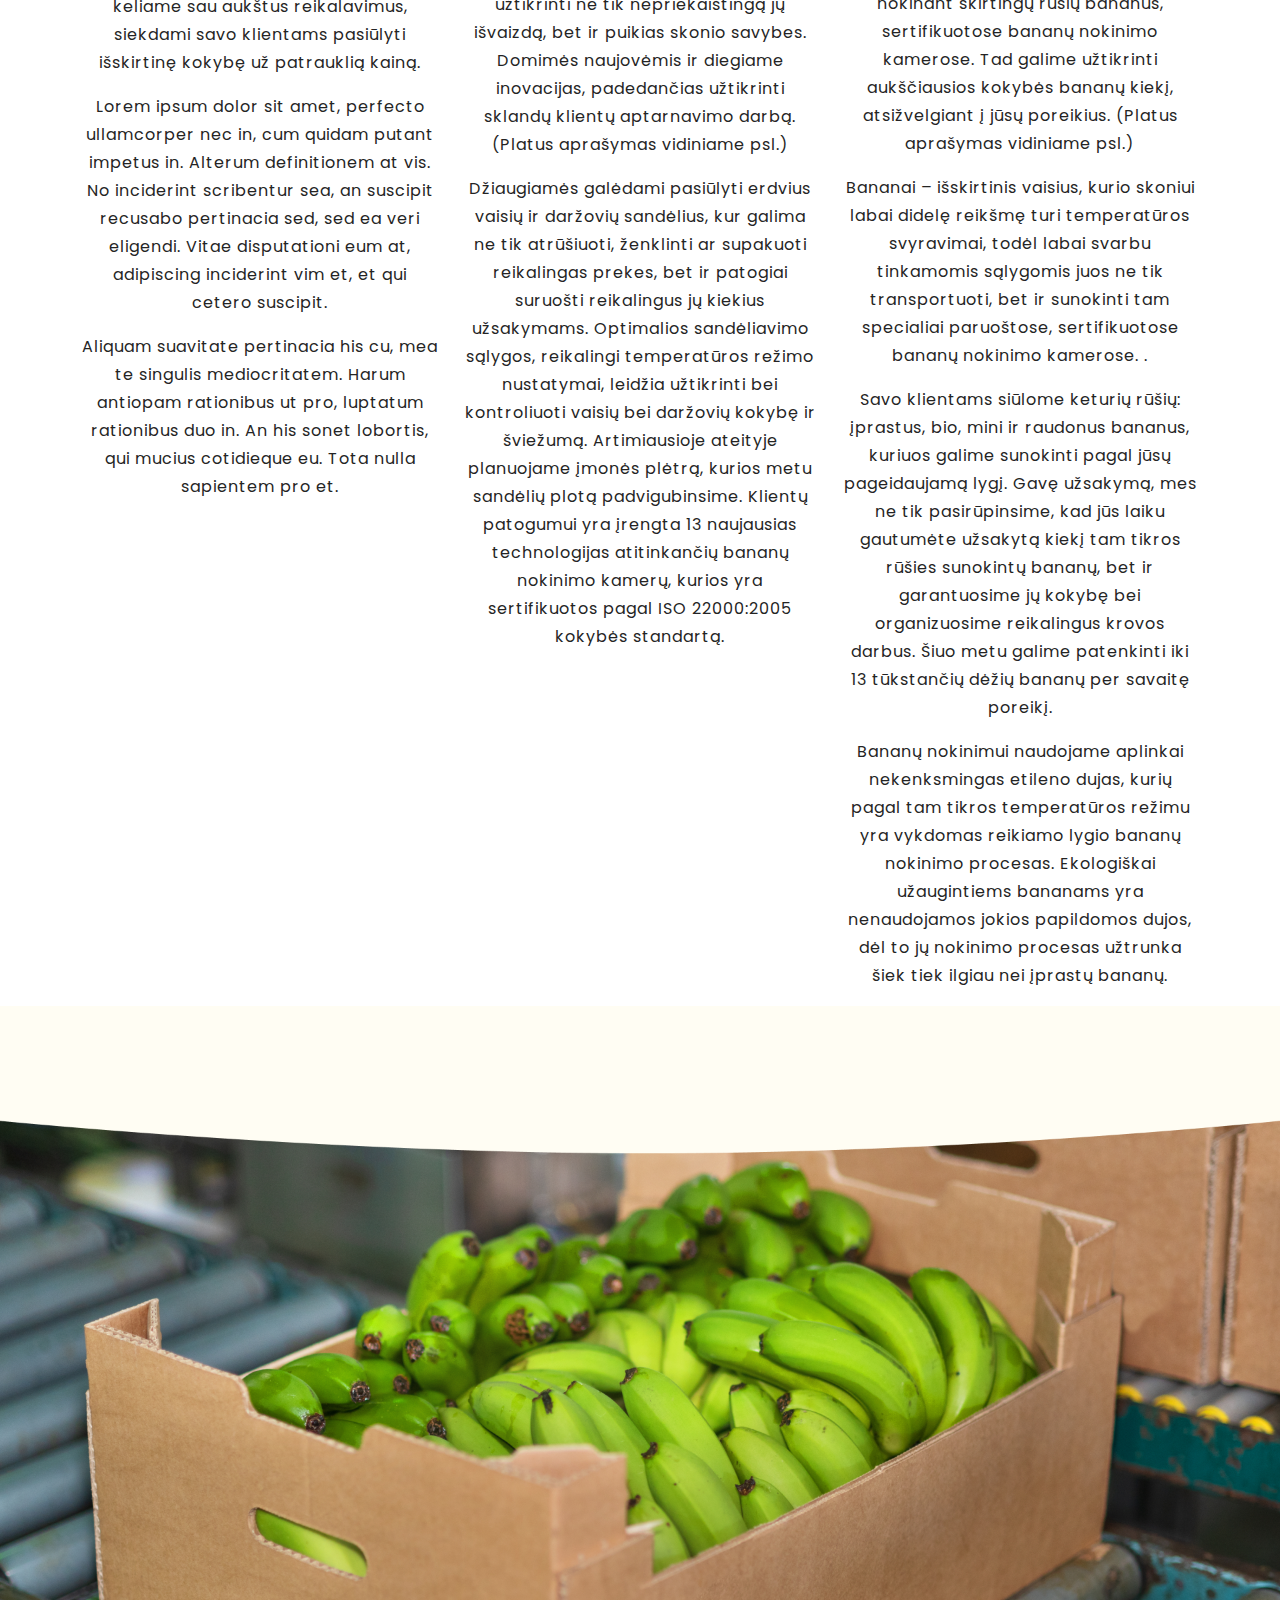
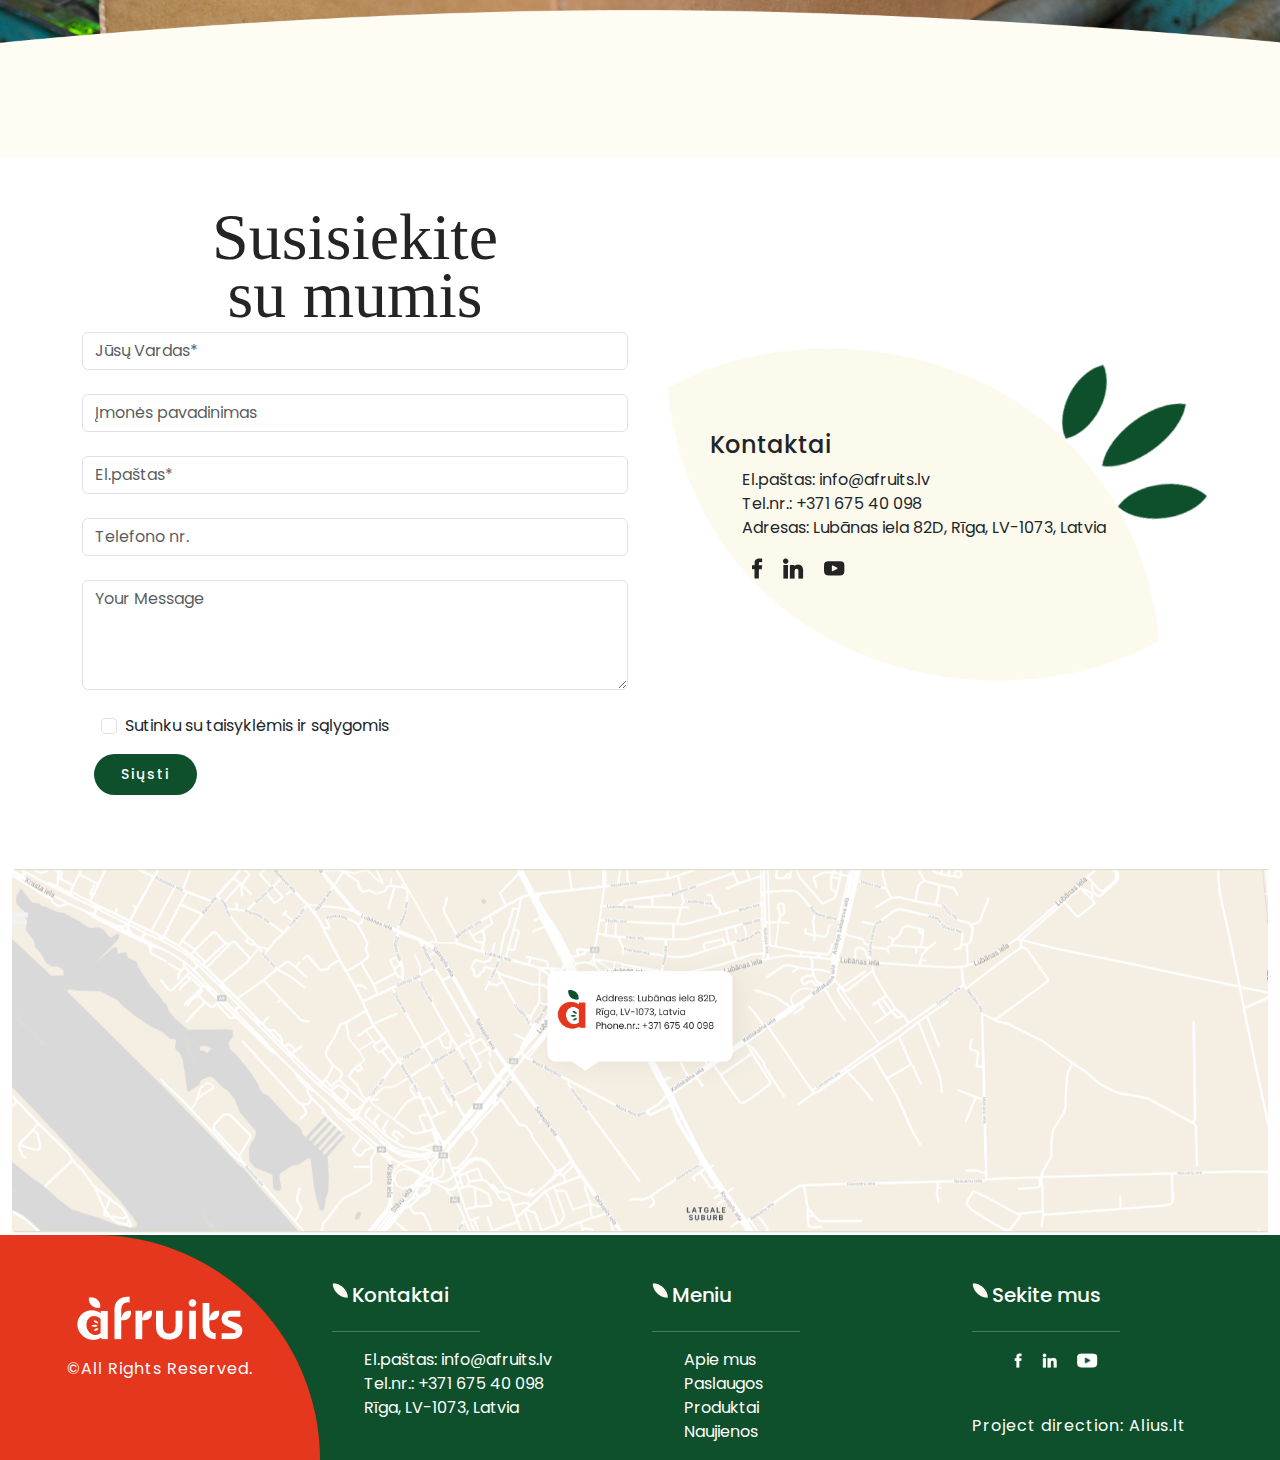
<file: paslaugos.html>
<!DOCTYPE html>
<html lang="en">

<head>
    <meta charset="UTF-8">
    <meta name="viewport" content="width=device-width, initial-scale=1.0">
    <title>Paslaugos
    </title>

    <!-- FAVICON -->


    <!-- Bootstrap 5 CDN Links -->
    <link rel="stylesheet" href="https://cdnjs.cloudflare.com/ajax/libs/twitter-bootstrap/5.1.0/css/bootstrap.min.css">
    <link rel="stylesheet" href="https://cdnjs.cloudflare.com/ajax/libs/font-awesome/5.15.4/css/all.min.css">

    <!-- Custom File's Link -->
    <link rel="stylesheet" href="css/style.css">
    <link rel="stylesheet" href="./css/reponsive-style.css">

</head>

<body data-bs-spy="scroll" data-bs-target=".navbar" data-bs-offset="75">
    <!-- Navbar section -->
    <header class="header_wrapper">
        <nav class="navbar navbar-expand-lg fixed-top">
            <div class="container">
                <a class="navbar-brand" href="index.html">
                    <img src="./image/logo.png" class="img-fluid" alt="logo">
                </a>

                <button class="navbar-toggler" type="button" data-bs-toggle="collapse" data-bs-target="#navbarNav"
                    aria-controls="navbarNav" aria-expanded="false" aria-label="Toggle navigation">
                    <!-- <span class="navbar-toggler-icon"></span> -->
                    <i class="fas fa-stream navbar-toggler-icon"></i>
                </button>

                <div class="collapse navbar-collapse justify-content-md-end mt-4" id="navbarNav">
                    <ul class="navbar-nav menu-navbar-nav">
                        <li class="nav-item">
                            <a class="nav-link active" aria-current="page" href="api-mus.html">Apie mus</a>
                        </li>
                        <li class="nav-item">
                            <a class="nav-link active" aria-current="page" href="./paslaugos.html">Paslaugos</a>
                        </li>
                        <li class="nav-item">
                            <a class="nav-link active" aria-current="page" href="./pavadinimas.html">Pavadinimas</a>
                        </li>
                        <li class="nav-item">
                            <a class="nav-link" href="./nauji.html">Nauji</a>
                        </li>
                        <li class="nav-item">
                            <a class="nav-link" href="./naujienos.html">Naujienos</a>
                        </li>

                        <li class="nav-item mt-3 ms-5 mt-lg-0">
                            <a class="main-btn" href="#contact">Susisiekite </a>
                        </li>
                        <li class="nav-item dropdown">
                            <a class="nav-link dropdown-toggle" href="#" id="navbarDropdown" role="button"
                                data-bs-toggle="dropdown" aria-expanded="false">
                                <img src="./image/Group1.png" class="img-fluid" alt="">
                            </a>
                            <ul class="dropdown-menu" aria-labelledby="navbarDropdown">
                                <li><a class="dropdown-item" href="#">Action</a></li>
                                <li><a class="dropdown-item" href="#">Another action</a></li>
                                <li>
                                    <hr class="dropdown-divider">
                                </li>
                                <li><a class="dropdown-item" href="#">Something else here</a></li>
                            </ul>
                        </li>
                    </ul>
                </div>
            </div>
        </nav>
        <div id="text1" class="row">
            <div class="col-sm-12 d-flex justify-content-center justify-content-md-end">
                <i class=" d-inline  "><img src="./image/telephone 1.png" class="img-fluid" alt=""></i>
                <p class="ms-3 d-inline call">+123 456 78 90</p>
                <i class=" d-inline  "><img src="./image/message.png" class="img-fluid" alt=""></i>
                <p class="ms-3 d-inline call">info@afruits.lt</p>
            </div>
        </div>
    </header>
    <!-- Navbar section exit -->
    <section class="about-api">
        <div class="container">
            <div class="row">
                <div class="col-sm-12 text-center">
                    <h2>Paslaugos
                    </h2>
                </div>
            </div>
        </div>
    </section>
    <img src="./image/Path7826.png" class="img-fluid img-cuve " alt="">
    <img src="./image/unrecognizable.png" class="img-fluid un-img" alt="">
    <img src="./image/Path7827.png" class="img-fluid img-c1 " alt="">
    <!-- Banner section -->
    <section class="products">
        <div class="container">
            <div class="row text-center">
                <div class="col-md-4">
                    <h2>Didmeninė ir mažmeninė prekyba vaisiais ir daržovėmis </h2>
                    <img src="./image/Mask.png" class="img-fluid" alt="">
                    <p>Prekiaujame sezoniniais bei egzotiškais vaisiais ir daržovėmis, kuriuos importuojame iš viso
                        pasaulio. Kruopščiai atrenkame užsakymus ir keliame sau aukštus reikalavimus, siekdami savo
                        klientams pasiūlyti išskirtinę kokybę už patrauklią kainą. </p>
                    <p>
                        Lorem ipsum dolor sit amet, perfecto ullamcorper nec in, cum quidam putant impetus in. Alterum
                        definitionem at vis. No inciderint scribentur sea, an suscipit recusabo pertinacia sed, sed ea
                        veri eligendi. Vitae disputationi eum at, adipiscing inciderint vim et, et qui cetero suscipit.
                    </p>
                    <p>
                        Aliquam suavitate pertinacia his cu, mea te singulis mediocritatem. Harum antiopam rationibus ut
                        pro, luptatum rationibus duo in. An his sonet lobortis, qui mucius cotidieque eu. Tota nulla
                        sapientem pro et.

                    </p>
                </div>
                <div class="col-md-4">
                    <h2>Vaisių ir daržovių sandėliavimas </h2>
                    <img src="./image/Mask1.png" class="img-fluid" alt="">
                    <p>Tiekiame šviežius vaisius ir daržoves distributoriams, dirbančiais su mažmeninės prekybos
                        vietomis. Vaisiai ir daržovės yra sandėliuojami optimaliomis sąlygomis, leidžiančiomis
                        užtikrinti ne tik nepriekaištingą jų išvaizdą, bet ir puikias skonio savybes. Domimės naujovėmis
                        ir diegiame inovacijas, padedančias užtikrinti sklandų klientų aptarnavimo darbą.
                        (Platus aprašymas vidiniame psl.)

                    </p>
                    <p>
                        Džiaugiamės galėdami pasiūlyti erdvius vaisių ir daržovių sandėlius, kur galima ne tik
                        atrūšiuoti, ženklinti ar supakuoti reikalingas prekes, bet ir patogiai suruošti reikalingus jų
                        kiekius užsakymams. Optimalios sandėliavimo sąlygos, reikalingi temperatūros režimo nustatymai,
                        leidžia užtikrinti bei kontroliuoti vaisių bei daržovių kokybę ir šviežumą.
                        Artimiausioje ateityje planuojame įmonės plėtrą, kurios metu sandėlių plotą padvigubinsime.
                        Klientų patogumui yra įrengta 13 naujausias technologijas atitinkančių bananų nokinimo kamerų,
                        kurios yra sertifikuotos pagal ISO 22000:2005 kokybės standartą.
                    </p>
                </div>
                <div class="col-md-4">
                    <h2>Bananų nokinimas</h2>
                    <img src="./image/Mask2.png" class="img-fluid" alt="">
                    <p>Savo klientams siūlome bananų nokinimo paslaugas, kuomet jie pagal savo poreikius gali rinktis
                        bananų sunokimo lygį, kas leidžia užtikrinti puikią kokybę. Turime ilgametę patirtį, nokinant
                        skirtingų rūšių bananus, sertifikuotose bananų nokinimo kamerose. Tad galime užtikrinti
                        aukščiausios kokybės bananų kiekį, atsižvelgiant į jūsų poreikius.

                        (Platus aprašymas vidiniame psl.)</p>
                    <p>
                        Bananai – išskirtinis vaisius, kurio skoniui labai didelę reikšmę turi temperatūros svyravimai,
                        todėl labai svarbu tinkamomis sąlygomis juos ne tik transportuoti, bet ir sunokinti tam
                        specialiai paruoštose, sertifikuotose bananų nokinimo kamerose. . </p>
                    <p>
                        Savo klientams siūlome keturių rūšių: įprastus, bio, mini ir raudonus bananus, kuriuos galime
                        sunokinti pagal jūsų pageidaujamą lygį. Gavę užsakymą, mes ne tik pasirūpinsime, kad jūs laiku
                        gautumėte užsakytą kiekį tam tikros rūšies sunokintų bananų, bet ir garantuosime jų kokybę bei
                        organizuosime reikalingus krovos darbus. Šiuo metu galime patenkinti iki 13 tūkstančių dėžių
                        bananų per savaitę poreikį.

                    </p>
                    <p> Bananų nokinimui naudojame aplinkai nekenksmingas etileno dujas, kurių pagal tam tikros
                        temperatūros režimu yra vykdomas reikiamo lygio bananų nokinimo procesas. Ekologiškai
                        užaugintiems bananams yra nenaudojamos jokios papildomos dujos, dėl to jų nokinimo procesas
                        užtrunka šiek tiek ilgiau nei įprastų bananų.</p>
                </div>
            </div>
        </div>
    </section>
    <img src="./image/Path7826.png" class="img-fluid img-cuve " alt="">
    <img src="./image/portrait.png" class="img-fluid un-img" alt="">
    <img src="./image/Path7827.png" class="img-fluid img-c1 " alt="">
    <section class="Susisiekite-wrapper">
        <div class="container">
            <div class="row">
                <div class="col-md-6 text-center">
                    <h2>Susisiekite <br>
                        su mumis</h2>
                    <form>
                        <div class="mb-4">
                            <input type="text" class="form-control" placeholder="Jūsų Vardas*" autocomplete="off">
                        </div>
                        <div class="mb-4">
                            <input type="text" class="form-control" placeholder="Įmonės pavadinimas" autocomplete="off">
                        </div>
                        <div class="mb-4">
                            <input type="text" class="form-control" placeholder="El.paštas*" autocomplete="off">
                        </div>
                        <div class="mb-4">
                            <input type="number" class="form-control" placeholder="Telefono nr." autocomplete="off">
                        </div>
                        <div class="mb-4">
                            <textarea name="" id="message" placeholder="Your Message" autocomplete="off" cols="40"
                                rows="4" class="form-control"></textarea>
                        </div>
                        <div class="form-check  mb-3">
                            <label class="form-check-label">
                                <input class="form-check-input" type="checkbox" name="remember"> Sutinku su taisyklėmis
                                ir sąlygomis
                            </label>
                        </div>
                        <div class="mb-4">
                            <a class="main-btn2" href="resume/resume.docx">Siųsti</a>
                        </div>
                    </form>
                </div>
                <div class=" img  col-md-6">
                    <h4>Kontaktai</h4>
                    <ul>
                        <li>El.paštas: info@afruits.lv</li>
                        <li> Tel.nr.: +371 675 40 098</li>
                        <li> Adresas: Lubānas iela 82D, Rīga, LV-1073, Latvia</li>
                    </ul>
                    <ul class="d-flex">
                        <li><img src="./image/XMLID.png" class="img-fluid" alt=""></li>
                        <li><img src="./image/XMLID3.png" class="img-fluid" alt=""></li>
                        <li><img src="./image/XMLID2.png" class="img-fluid" alt=""></li>
                    </ul>
                </div>
            </div>
        </div>
    </section>
    <section class="map-wrapper">
        <div class="container-fluid">
            <div class="row text-center">
                <img src="./image/MAP.png" class="img-fluid" alt="">
            </div>
        </div>
    </section>
    <footer class="footer-wrapper ">
        <div class="container-fluid">
            <div class="row  ">
                <div class=" img1 col-md-3">
                    <img src="./image/Layer.png" class="img-fluid" alt="">
                    <p>©All Rights Reserved.</p>
                </div>
                <div class="col-md-3 pt-5">
                    <div class="d-flex">
                        <img src="./image/Path2.png" class="img-fluid me-1" alt="">
                        <h5>Kontaktai</h5>
                    </div>
                    <hr>
                    <ul>
                        <li>El.paštas: info@afruits.lv</li>
                        <li>Tel.nr.: +371 675 40 098</li>
                        <li> Rīga, LV-1073, Latvia</li>
                    </ul>
                </div>
                <div class="col-md-3 pt-5">
                    <div class="d-flex">
                        <img src="./image/Path2.png" class="img-fluid me-1" alt="">
                        <h5>Meniu</h5>
                    </div>
                    <hr>
                    <ul>
                        <li>Apie mus</li>
                        <li> Paslaugos</li>
                        <li>Produktai</li>
                        <li>Naujienos</li>
                    </ul>
                </div>
                <div class=" col-md-3 pt-5">
                    <div class="d-flex">
                        <img src="./image/Path2.png" class="img-fluid me-1" alt="">
                        <h5>Sekite mus</h5>
                    </div>
                    <hr>
                    <ul class=" d-flex">
                        <li><img src="./image/XMLID_1.png" class="img-fluid" alt=""></li>
                        <li><img src="./image/XMLID_2.png" class="img-fluid" alt=""></li>
                        <li><img src="./image/XMLID_3.png" class="img-fluid" alt=""></li>
                    </ul>
                    <p>Project direction: Alius.lt</p>
                </div>
            </div>
        </div>
    </footer>
    <script src="https://cdnjs.cloudflare.com/ajax/libs/popper.js/2.9.2/umd/popper.min.js"></script>
    <script src="https://cdnjs.cloudflare.com/ajax/libs/twitter-bootstrap/5.1.0/js/bootstrap.min.js"></script>

    <!-- Custom Js Link -->
    <script src="js/main.js"></script>
</body>

</html>
</file>
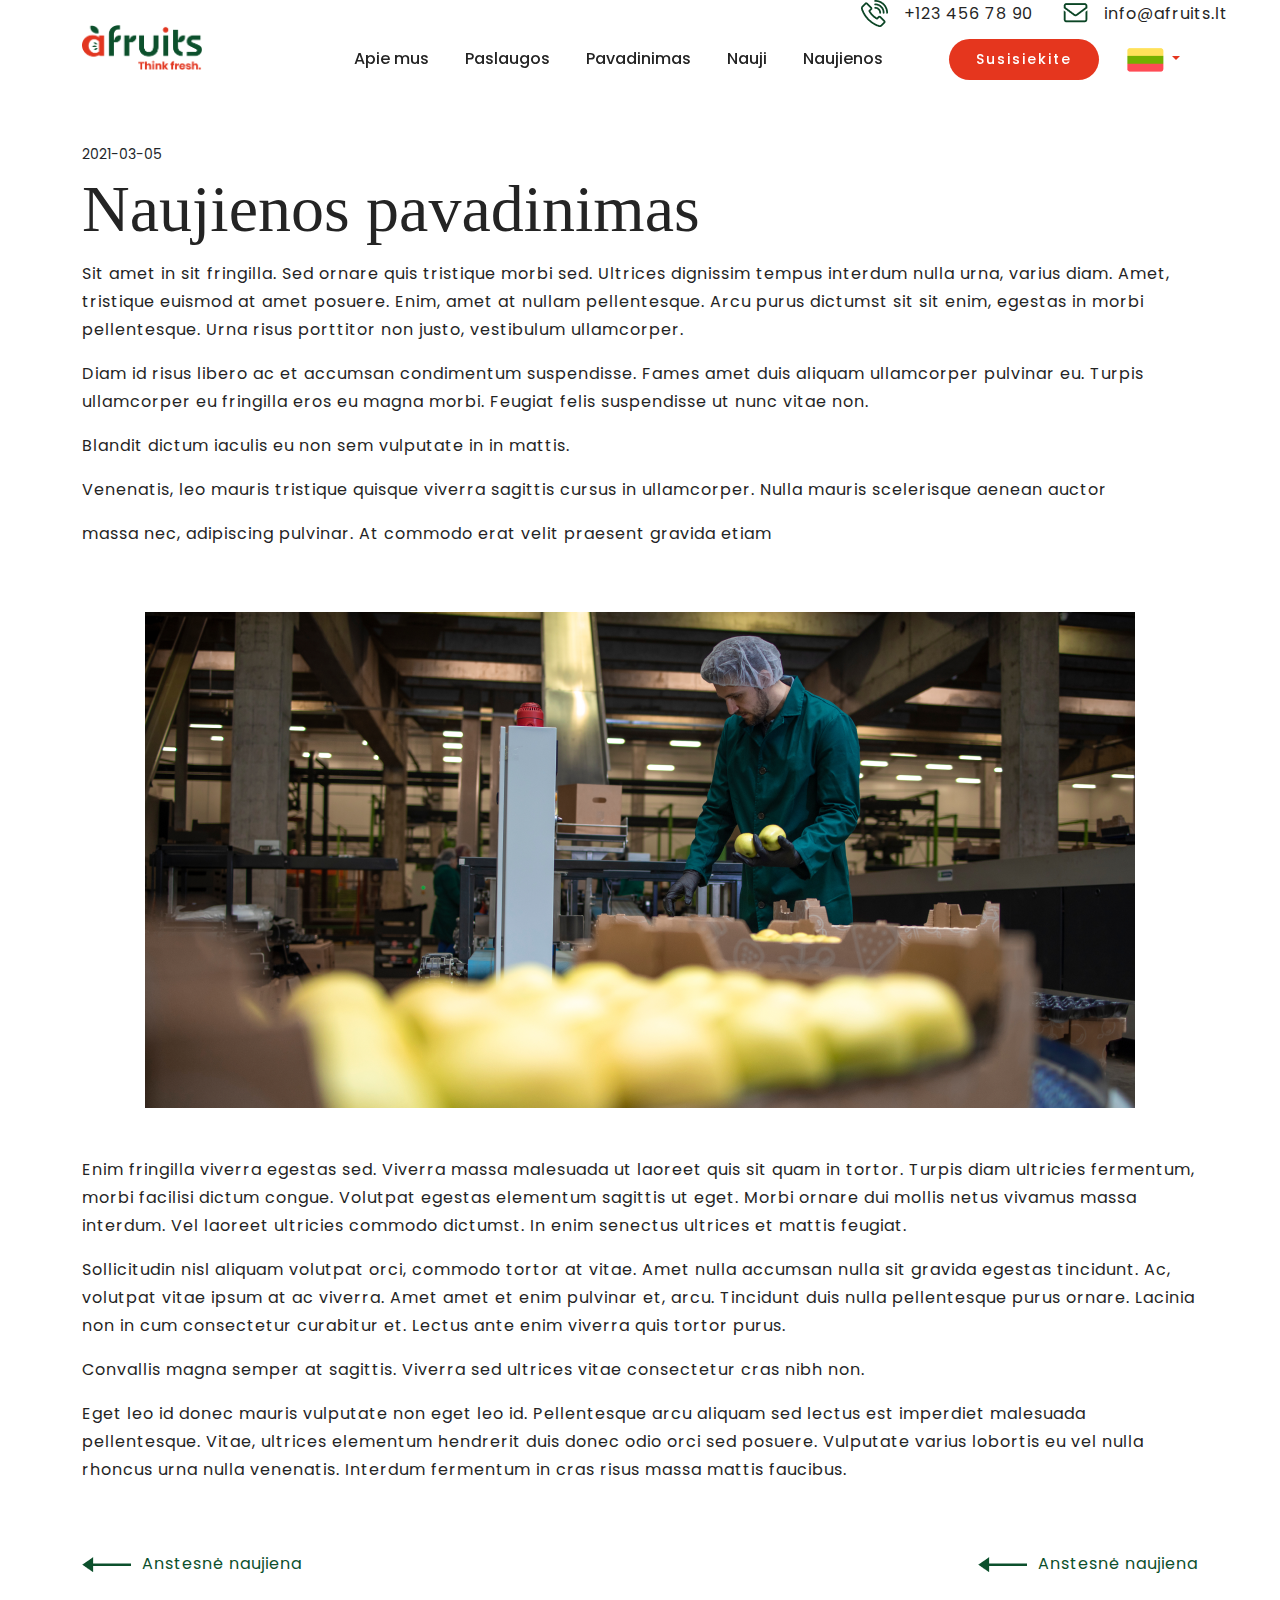
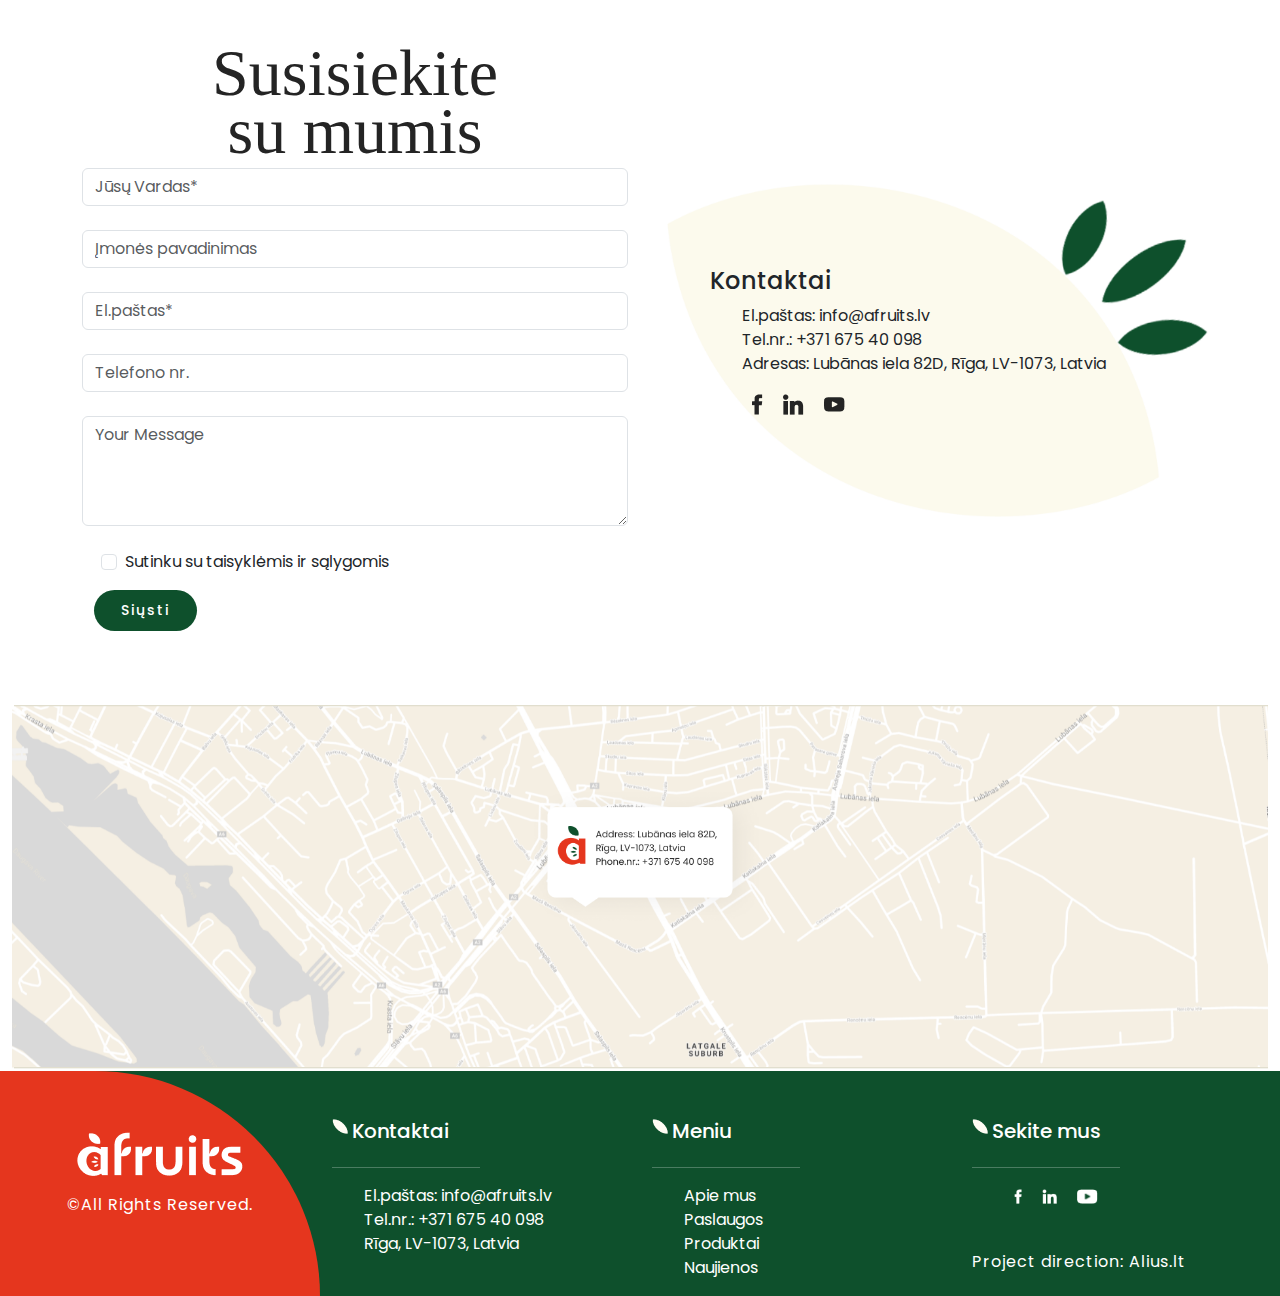
<file: pavadinimas.html>
<!DOCTYPE html>
<html lang="en">

<head>
    <meta charset="UTF-8">
    <meta name="viewport" content="width=device-width, initial-scale=1.0">
    <title> pavadinimas
    </title>

    <!-- FAVICON -->


    <!-- Bootstrap 5 CDN Links -->
    <link rel="stylesheet" href="https://cdnjs.cloudflare.com/ajax/libs/twitter-bootstrap/5.1.0/css/bootstrap.min.css">
    <link rel="stylesheet" href="https://cdnjs.cloudflare.com/ajax/libs/font-awesome/5.15.4/css/all.min.css">

    <!-- Custom File's Link -->
    <link rel="stylesheet" href="css/style.css">
    <link rel="stylesheet" href="./css/reponsive-style.css">

</head>

<body data-bs-spy="scroll" data-bs-target=".navbar" data-bs-offset="75">
    <!-- Navbar section -->
    <header class="header_wrapper">
        <nav class="navbar navbar-expand-lg fixed-top">
            <div class="container">
                <a class="navbar-brand" href="index.html">
                    <img src="./image/logo.png" class="img-fluid" alt="logo">
                </a>

                <button class="navbar-toggler" type="button" data-bs-toggle="collapse" data-bs-target="#navbarNav"
                    aria-controls="navbarNav" aria-expanded="false" aria-label="Toggle navigation">
                    <!-- <span class="navbar-toggler-icon"></span> -->
                    <i class="fas fa-stream navbar-toggler-icon"></i>
                </button>

                <div class="collapse navbar-collapse justify-content-md-end mt-4" id="navbarNav">
                    <ul class="navbar-nav menu-navbar-nav">
                        <li class="nav-item">
                            <a class="nav-link active" aria-current="page" href="api-mus.html">Apie mus</a>
                        </li>
                        <li class="nav-item">
                            <a class="nav-link active" aria-current="page" href="./paslaugos.html">Paslaugos</a>
                        </li>
                        <li class="nav-item">
                            <a class="nav-link active" aria-current="page" href="./pavadinimas.html">Pavadinimas</a>
                        </li>
                        <li class="nav-item">
                            <a class="nav-link" href="./nauji.html">Nauji</a>
                        </li>
                        <li class="nav-item">
                            <a class="nav-link" href="./naujienos.html">Naujienos</a>
                        </li>

                        <li class="nav-item mt-3 ms-5 mt-lg-0">
                            <a class="main-btn" href="#contact">Susisiekite </a>
                        </li>
                        <li class="nav-item dropdown">
                            <a class="nav-link dropdown-toggle" href="#" id="navbarDropdown" role="button"
                                data-bs-toggle="dropdown" aria-expanded="false">
                                <img src="./image/Group1.png" class="img-fluid" alt="">
                            </a>
                            <ul class="dropdown-menu" aria-labelledby="navbarDropdown">
                                <li><a class="dropdown-item" href="#">Action</a></li>
                                <li><a class="dropdown-item" href="#">Another action</a></li>
                                <li>
                                    <hr class="dropdown-divider">
                                </li>
                                <li><a class="dropdown-item" href="#">Something else here</a></li>
                            </ul>
                        </li>
                    </ul>
                </div>
            </div>
        </nav>
        <div id="text1" class="row">
            <div class="col-sm-12 d-flex justify-content-center justify-content-md-end">
                <i class=" d-inline  "><img src="./image/telephone 1.png" class="img-fluid" alt=""></i>
                <p class="ms-3 d-inline call">+123 456 78 90</p>
                <i class=" d-inline  "><img src="./image/message.png" class="img-fluid" alt=""></i>
                <p class="ms-3 d-inline call">info@afruits.lt</p>
            </div>
        </div>
    </header>
    <!-- Navbar section exit -->
    <section class="pavadinimas">
        <div class="container">
            <div class="row text-start">
                <div class="col-sm-12 mt-5 ">
                    <small>2021-03-05</small>
                    <h2>Naujienos pavadinimas
                    </h2>
                    <p>Sit amet in sit fringilla. Sed ornare quis tristique morbi sed. Ultrices dignissim tempus
                        interdum nulla urna, varius diam. Amet, tristique euismod at amet posuere. Enim, amet at nullam
                        pellentesque. Arcu purus dictumst sit sit enim, egestas in morbi pellentesque. Urna risus
                        porttitor non justo, vestibulum ullamcorper.
                    </p>
                    <p> Diam id risus libero ac et accumsan condimentum suspendisse. Fames amet duis aliquam ullamcorper
                        pulvinar eu. Turpis ullamcorper eu fringilla eros eu magna morbi. Feugiat felis suspendisse ut
                        nunc vitae non.
                    </p>
                    <p> Blandit dictum iaculis eu non sem vulputate in in mattis.</p>
                    <p> Venenatis, leo mauris tristique quisque viverra sagittis cursus in ullamcorper. Nulla mauris
                        scelerisque aenean auctor </p>
                    <p> massa nec, adipiscing pulvinar. At commodo erat velit praesent gravida etiam</p>
                </div>
            </div>
            <div class="row text-center py-5">
                <div class="col-sm-12">
                    <img src="./image/working.png" class="img-fluid" alt="">
                </div>
            </div>
            <div class="row text-start">
                <div class="col-sm-12">
                    <p>Enim fringilla viverra egestas sed. Viverra massa malesuada ut laoreet quis sit quam in tortor.
                        Turpis diam ultricies fermentum, morbi facilisi dictum congue. Volutpat egestas elementum
                        sagittis ut eget. Morbi ornare dui mollis netus vivamus massa interdum. Vel laoreet ultricies
                        commodo dictumst. In enim senectus ultrices et mattis feugiat.</p>

                    <p> Sollicitudin nisl aliquam volutpat orci, commodo tortor at vitae. Amet nulla accumsan nulla sit
                        gravida egestas tincidunt. Ac, volutpat vitae ipsum at ac viverra. Amet amet et enim pulvinar
                        et, arcu. Tincidunt duis nulla pellentesque purus ornare. Lacinia non in cum consectetur
                        curabitur et. Lectus ante enim viverra quis tortor purus.</p>

                    <p> Convallis magna semper at sagittis. Viverra sed ultrices vitae consectetur cras nibh non.</p>
                    <p> Eget leo id donec mauris vulputate non eget leo id. Pellentesque arcu aliquam sed lectus est
                        imperdiet malesuada pellentesque. Vitae, ultrices elementum hendrerit duis donec odio orci sed
                        posuere. Vulputate varius lobortis eu vel nulla rhoncus urna nulla venenatis. Interdum fermentum
                        in cras risus massa mattis faucibus.</p>
                </div>
            </div>
        </div>
    </section>
    <!-- Banner section -->
    <section class="Anstesnė">
        <div class="container">
            <div class="row">
                <div class="col-sm-12 text-start">
                    <div class="d-flex justify-content-between">
                        <p><img src="./image/Vector1.png" class="img-fluid mar" alt="">Anstesnė naujiena</p>
                        <p><img src="./image/Vector1.png" class="img-fluid mar" alt="">Anstesnė naujiena</p>
                    </div>
                </div>
            </div>
        </div>
    </section>
    <section class="Susisiekite-wrapper">
        <div class="container">
            <div class="row">
                <div class="col-md-6 text-center">
                    <h2>Susisiekite <br>
                        su mumis</h2>
                    <form>
                        <div class="mb-4">
                            <input type="text" class="form-control" placeholder="Jūsų Vardas*" autocomplete="off">
                        </div>
                        <div class="mb-4">
                            <input type="text" class="form-control" placeholder="Įmonės pavadinimas" autocomplete="off">
                        </div>
                        <div class="mb-4">
                            <input type="text" class="form-control" placeholder="El.paštas*" autocomplete="off">
                        </div>
                        <div class="mb-4">
                            <input type="number" class="form-control" placeholder="Telefono nr." autocomplete="off">
                        </div>
                        <div class="mb-4">
                            <textarea name="" id="message" placeholder="Your Message" autocomplete="off" cols="40"
                                rows="4" class="form-control"></textarea>
                        </div>
                        <div class="form-check  mb-3">
                            <label class="form-check-label">
                                <input class="form-check-input" type="checkbox" name="remember"> Sutinku su taisyklėmis
                                ir sąlygomis
                            </label>
                        </div>
                        <div class="mb-4">
                            <a class="main-btn2" href="resume/resume.docx">Siųsti</a>
                        </div>
                    </form>
                </div>
                <div class=" img  col-md-6">
                    <h4>Kontaktai</h4>
                    <ul>
                        <li>El.paštas: info@afruits.lv</li>
                        <li> Tel.nr.: +371 675 40 098</li>
                        <li> Adresas: Lubānas iela 82D, Rīga, LV-1073, Latvia</li>
                    </ul>
                    <ul class="d-flex">
                        <li><img src="./image/XMLID.png" class="img-fluid" alt=""></li>
                        <li><img src="./image/XMLID3.png" class="img-fluid" alt=""></li>
                        <li><img src="./image/XMLID2.png" class="img-fluid" alt=""></li>
                    </ul>
                </div>
            </div>
        </div>
    </section>
    <section class="map-wrapper">
        <div class="container-fluid">
            <div class="row text-center">
                <img src="./image/MAP.png" class="img-fluid" alt="">
            </div>
        </div>
    </section>
    <footer class="footer-wrapper ">
        <div class="container-fluid">
            <div class="row  ">
                <div class=" img1 col-md-3">
                    <img src="./image/Layer.png" class="img-fluid" alt="">
                    <p>©All Rights Reserved.</p>
                </div>
                <div class="col-md-3 pt-5">
                    <div class="d-flex">
                        <img src="./image/Path2.png" class="img-fluid me-1" alt="">
                        <h5>Kontaktai</h5>
                    </div>
                    <hr>
                    <ul>
                        <li>El.paštas: info@afruits.lv</li>
                        <li>Tel.nr.: +371 675 40 098</li>
                        <li> Rīga, LV-1073, Latvia</li>
                    </ul>
                </div>
                <div class="col-md-3 pt-5">
                    <div class="d-flex">
                        <img src="./image/Path2.png" class="img-fluid me-1" alt="">
                        <h5>Meniu</h5>
                    </div>
                    <hr>
                    <ul>
                        <li>Apie mus</li>
                        <li> Paslaugos</li>
                        <li>Produktai</li>
                        <li>Naujienos</li>
                    </ul>
                </div>
                <div class=" col-md-3 pt-5">
                    <div class="d-flex">
                        <img src="./image/Path2.png" class="img-fluid me-1" alt="">
                        <h5>Sekite mus</h5>
                    </div>
                    <hr>
                    <ul class=" d-flex">
                        <li><img src="./image/XMLID_1.png" class="img-fluid" alt=""></li>
                        <li><img src="./image/XMLID_2.png" class="img-fluid" alt=""></li>
                        <li><img src="./image/XMLID_3.png" class="img-fluid" alt=""></li>
                    </ul>
                    <p>Project direction: Alius.lt</p>
                </div>
            </div>
        </div>
    </footer>
    <script src="https://cdnjs.cloudflare.com/ajax/libs/popper.js/2.9.2/umd/popper.min.js"></script>
    <script src="https://cdnjs.cloudflare.com/ajax/libs/twitter-bootstrap/5.1.0/js/bootstrap.min.js"></script>

    <!-- Custom Js Link -->
    <script src="js/main.js"></script>
</body>

</html>
</file>
<file: css/style.css>
@import url('https://fonts.googleapis.com/css2?family=Poppins:wght@100;200;300;400;500;600;700;800;900&display=swap');

* {
    box-sizing: border-box;
    margin: 0;
    padding: 0;
}

:root {
    /* Background Color */
    --primary-color: #FD4766;
    --secondary-color: #0e1525;
    --bg-dark-blue: #091020;
    --bg-white: #fff;
    --gray-color: #c6c9d8bf;
    --gradient-color: linear-gradient(-224deg, var(--primary-color) 0, #337DFF 100%);
    --gradient-text: linear-gradient(120deg, #1C99FE 20.69%, #7644FF 50.19%, var(--primary-color) 79.69%);
    filter: progid:DXImageTransform.Microsoft.gradient(startColorstr='var(--primary-color)', endColorstr='var(--secondary-color)', GradientType=1);

    /* Text Color */
    --primary-font:'Poppins', sans-serif;
    --primary-text: #FD4766;
    --text-gray: #242424;
    --text-white: #fff;
}

body {
    font-family: var(--primary-font);
    background-color: var( --text-white);
}

a {
    text-decoration: none;
}

/* 1 Custom CSS */

::-webkit-scrollbar {
    width: 6px;
}

::-webkit-scrollbar-track {
    background: var(--bg-dark-blue);
}

::-webkit-scrollbar-thumb {
    background: #0E502C;
}

input[type=number]::-webkit-inner-spin-button, 
input[type=number]::-webkit-outer-spin-button { 
  -webkit-appearance: none; 
  margin: 0; 
}

section {
    padding-top: 50px;
}

.main-btn {
    display: inline-block;
    border-radius: 50px;
    transition: all .4s ease-in-out;
    padding: 10px 27px;
    background-color:  #E5361E;
    color: 
    #FFFFFF;
    font-weight: 500;
    font-size: 14px;
    letter-spacing: 2px;
    text-decoration: none;
}

.main-btn:hover {
    background-color: #E5361E;
    border-color: var(--primary-color);
    color: var(--text-white);
}
.main-btn2 {
    display: inline-block;
    border-radius: 50px;
    transition: all .4s ease-in-out;
    padding: 10px 27px;
    background-color:  #0E502C;
    color:
#FFFFFF;
    font-weight: 500;
    font-size: 14px;
    letter-spacing: 2px;
    text-decoration: none;
}

.main-btn2:hover {
    background-color:  #0E502C;
    border-color: var(--primary-color);
    color: var(--text-white);
}
h1 {
    font-size: 54px;
    line-height: 68px;
    font-weight: 800;
    color: var(--text-white);
    margin-bottom: 20px;
}

h1 .span1 {
    color:
    #0E502C;
}
h1 .span2 {
    color:
    #E5361E;
}
h2 {
    font-family: Poppins SemiBold ;
    font-size:66px ;
    line-height: 100%;
    color: 
    #FFFFFF;
}

h3 {
    margin-bottom: 19px;
    font-weight: 600;
    font-size: 20px;
    color: var(--text-white);
}

h6 {
    color: var(--text-gray);
    font-size: 15px;
    text-transform: uppercase;
    letter-spacing: 4px;
    display: block;
    margin-bottom: 20px;
}

p {
    color: var(--text-gray);
    font-size: 16px;
    line-height: 28px;
    letter-spacing: 1px;
    font-weight: 400;
}

.subtitle {
    display: inline-block;
    font-weight: 600;
    letter-spacing: 0.5px;
    line-height: 18px;
    font-size: 16px;
    margin-bottom: 12px;
    background: var(--primary-color);
    background: var(--gradient-text);
    -webkit-background-clip: text;
    -webkit-text-fill-color: transparent;
}

input:hover,
input:focus,
textarea:focus,
textarea:hover,
button {
    outline: none !important;
    box-shadow: none !important; 
}

/* 2 Navbar */
.header_wrapper .navbar {
    padding:15px 0;
    -webkit-transition: all .2s linear;
    -o-transition: all .2s linear;
    transition: all .2s linear;
}

.header_wrapper .navbar-brand img {
    max-width: 120px;
    height: auto;
}

.header_wrapper .navbar-toggler {
    border: 0;
    color:  #0E502C;
    line-height:2;
}

.header_wrapper .navbar-toggler:focus {
    box-shadow: none;
}

.header_wrapper .nav-item {
    margin: 0 10px;
}

.header_wrapper .nav-item .nav-link {
    position: relative;
    font-size: 16px;
    font-weight: 500;
    color: var(--text-gray);
    display:inline-block;
}

.header_wrapper .nav-item .nav-link::after {
   
    content: "";
    color: #E5361E;
    width: 0;
    height: 2px;
    transition: 0.3s;
    bottom: 0;
}



.header_wrapper .nav-item .nav-link.active,
.header_wrapper .nav-item .nav-link:hover {
    color: var(--text-gray);
}

.header-scrolled {
    position: fixed; 
    top: 0;
    left: 0;
    width: 100%; 
    background-color: gray;
    -webkit-box-shadow: 0 4px 6px 0 rgba(12, 0, 46, .05);
    box-shadow: 0 4px 6px 0 rgba(12, 0, 46, .05);
}

.header-scrolled .nav-item .nav-link.active,
.header-scrolled .nav-item .nav-link:hover {
    color: #FFFFFF;
}
#text1{
  margin-right: 10px;
}
#text1 .call{
    margin-right: 30px;
  }
/* 3 Banner */
.carousel-indicators [data-bs-target]{
     background-color: #0E502C;
     
}
p .p1{
    font-family: poppins;
    font-size: 24px;
    line-height: 36px;
    text-align: left;
    vertical-align: top;
}
.curve2{
    z-index: 10;
    margin-top: -83px;
}
.curve .container-fluid .pad{
    padding: 0;
}
.curve2 .container-fluid .pad{
    padding: 0;
}
.curve{
    z-index: 10;
}
.about-wrapper{
    background-color: #0E502C;
    margin-top: -35px;
}
.about-wrapper .card{
    background-color: transparent;
    border: 0;
}
.about-wrapper .card .card-body .img1{
   background-image: url('../image/Group1379.png');
   background-size: 50px;
   background-repeat: no-repeat;
   background-position: top right;
}
#harvest{
    position: relative;
    bottom: 130px;
}

.about-wrapper .card .card-body h3.mar{
    font-family: Poppins SemiBold;
    font-size: 28px;
    line-height: 34px;
    text-align: center;
    vertical-align: top;
    margin-top: -70px;
}
.about-wrapper .card .card-body h3{
    font-family: Poppins SemiBold;
    font-size: 28px;
    line-height: 34px;
    text-align: center;
    vertical-align: top;
    margin-top: -100px;
}
.api-wrapper h2{
  color: #242424;
  font-family: Poppins SemiBold;
    font-size: 66px;
    line-height: 100%;
    vertical-align: top;
}
.api-wrapper #content{
    width: 80%;
    border: 1px solid #242424;
    border-radius: 5%;
    padding: 10px;
    background-color: 
    #FFFFFF;
    margin-top: 150px;
    margin-left: -100px;
}
.Susisiekite-wrapper h2{
    color: #242424;
    font-family: Poppins SemiBold;
      font-size: 66px;
      line-height: 58px;
      vertical-align: top;
}
form .main-btn2{
    color: #fff;
    margin-right: 420px;
}
form .form-check{
    margin-right: 220px;
}
.Susisiekite-wrapper ul{
    list-style: none;
}
.Susisiekite-wrapper ul li img{
  margin:0 10px 0 10px;
}

.Susisiekite-wrapper .img{
    width: 50%;
    height: auto;
    min-height: 200px;
    background-image: url('../image/bg.png');
    background-repeat: no-repeat;
    background-position: center center;
    background-size: contain;
    display: flex;
    flex-direction: column;
    justify-content: center;
    padding-left: 70px;
}
    
.footer-wrapper {
    background-color: #0E502C;
  
}
.footer-wrapper .img1{
    background-color: #E5361E;
    border-top-right-radius: 320px;
    display: flex;
    align-items: center;
    justify-content: center;
    flex-direction: column;
}
.footer-wrapper .img1 p{
    margin-top: 15px;
    color: #FFFFFF;
}
.footer-wrapper h5{
    margin-right: 10px;
    color: #FFFFFF;
}
.footer-wrapper .d-flex img{
    height: 15px;
}
.footer-wrapper hr{
    width: 50%;
    color: #FFFFFF;
}
.footer-wrapper ul{
    list-style: none;
    margin-left: 0! important;
}
.footer-wrapper li{
    color: #FFFFFF;
}
.footer-wrapper ul li{
    text-align: left;
}
.footer-wrapper ul.d-flex li {
    margin:0 10px 0 10px;
}
.footer-wrapper p{
    margin-top: 40px;
    color: #FFFFFF;
}
.about-api h2{
    color: black;
    margin-top: 100px;
}
.Sertifikatai h2{
    color: black;
}
.img-cuve{
    width: 100%;
    z-index: 999;
    position: relative;
}
.un-img{
    max-width: 100%;
    height: auto;
    margin-top:-39px ;
    z-index: 100;
}
.img-c1{
    margin-top: -60px;
}
.Sertifikatai{
    background-color: #FFFDF3;
}
.about-api{
    background-color: #FFFDF3;
}
.products h2{
    color: black;
    font-size: 30px;
    font-weight: bold;
    letter-spacing: -2px;
}
.pavadinimas h2{
  color: 
  #242424;
  padding-top: 10px;
  padding-bottom: 10px;
}
.Anstesnė p .mar{
    margin-right: 10px;
}
.Anstesnė p {
    color: 
#0C502C;
}
.paging .d-flex .one{
    padding: 15px;
    margin-right: 7px;
    margin-left: 7px;
    background-color: #E7E2C8;
    border-radius: 40px;
    height: 60px;
    width: 60px;
    text-align: center;
}
.paging .d-flex .three{
    color: #fff;
    background-color: #0E502C;
  
}
</file>
<file: css/reponsive-style.css>
@media (max-width:991px) {
  
    }
    
    @media (max-width: 767px) {
        .api-wrapper #content{
            margin-left: 0;
        }
        form .main-btn2{
            margin-right: 0;
        }
        form .form-check{
            margin-right: 0;
        }
        .Susisiekite-wrapper .img {
            padding-left: 0;
            font-size: xx-small;
        }
        .curve2{
            margin-top: -69px;
        }  
        .about-wrapper{
            margin-top: -19px;
        }
        .footer-wrapper .d-flex{
            justify-content: center;
        }
        .footer-wrapper  hr{
            margin: 10px auto;
        }
        .footer-wrapper .col-md-3{
            text-align-last:center ;
        }
    } 
    @media (max-width:421px) {
        #text1 .call{
          font-size:10px ;
        }
    }   
    @media (max-width:337px) {
        #text1 .call{
          font-size:5px ;
        }
    }
</file>
